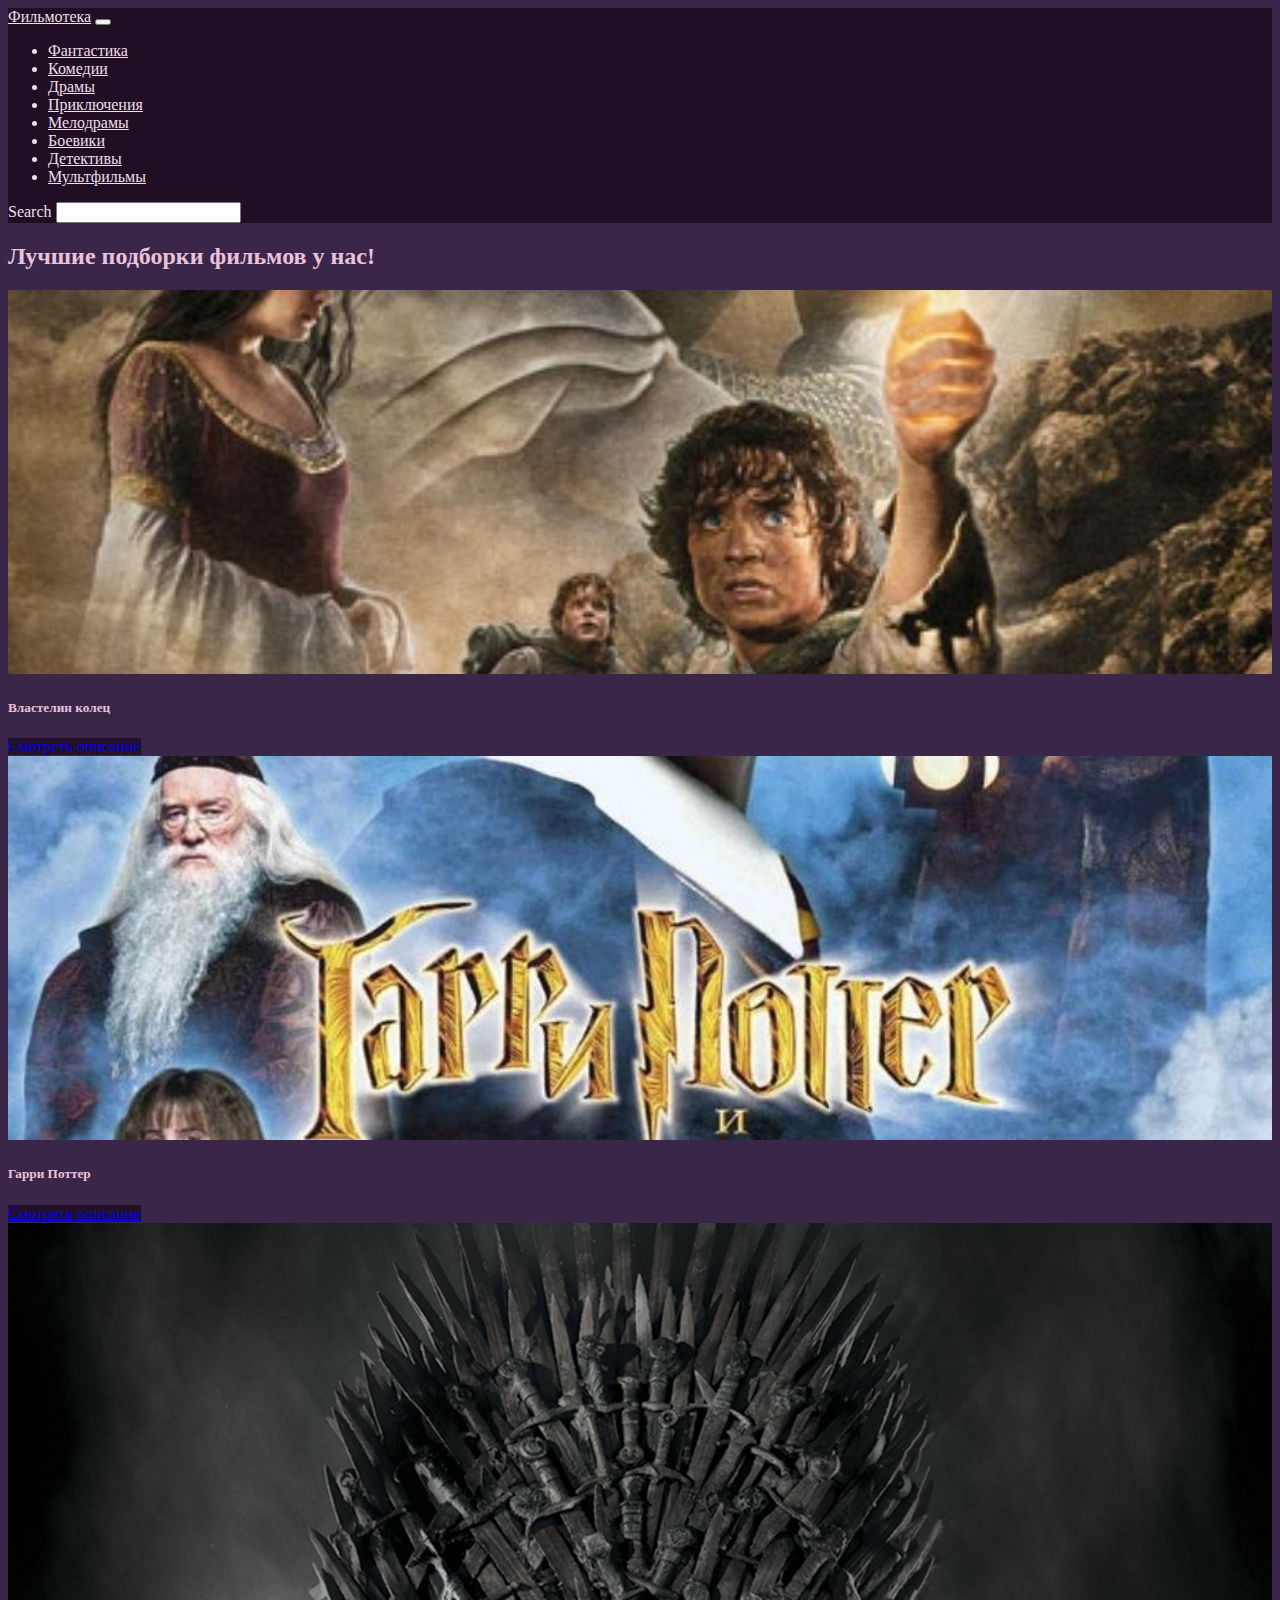
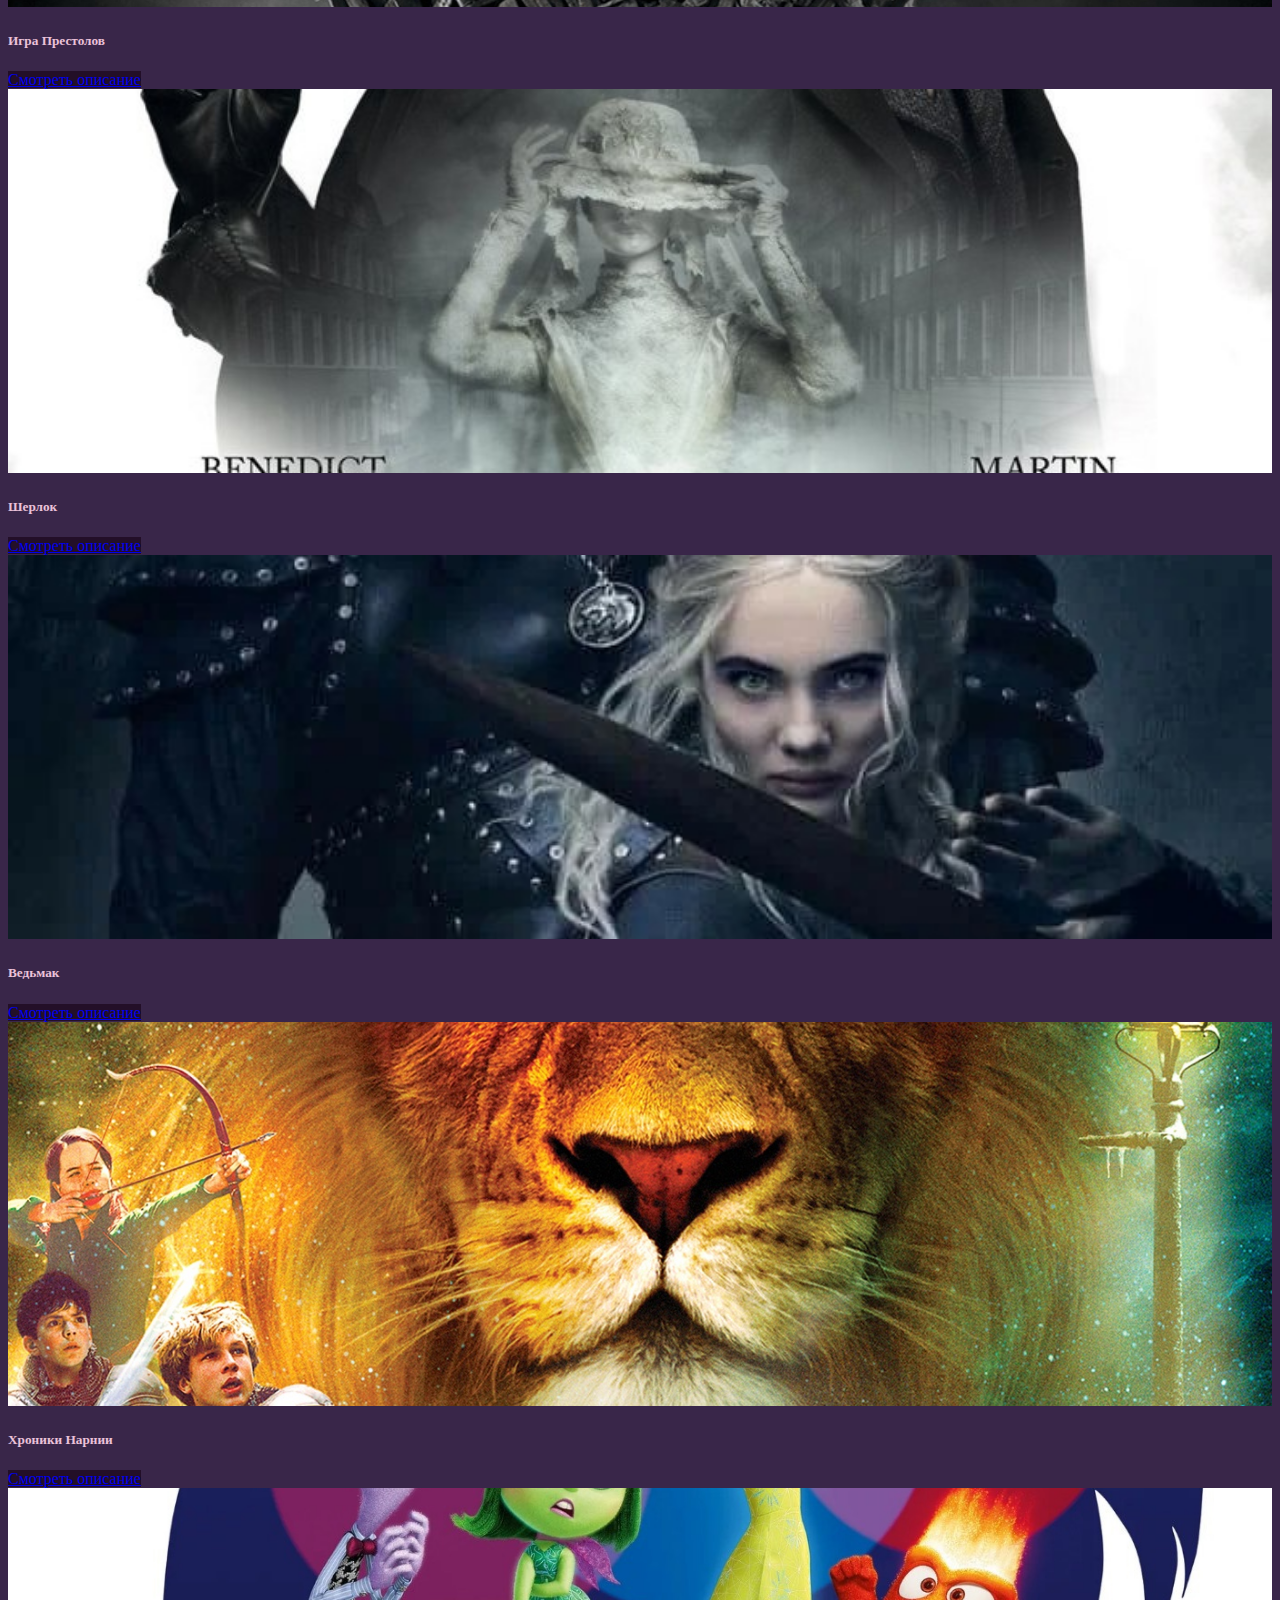
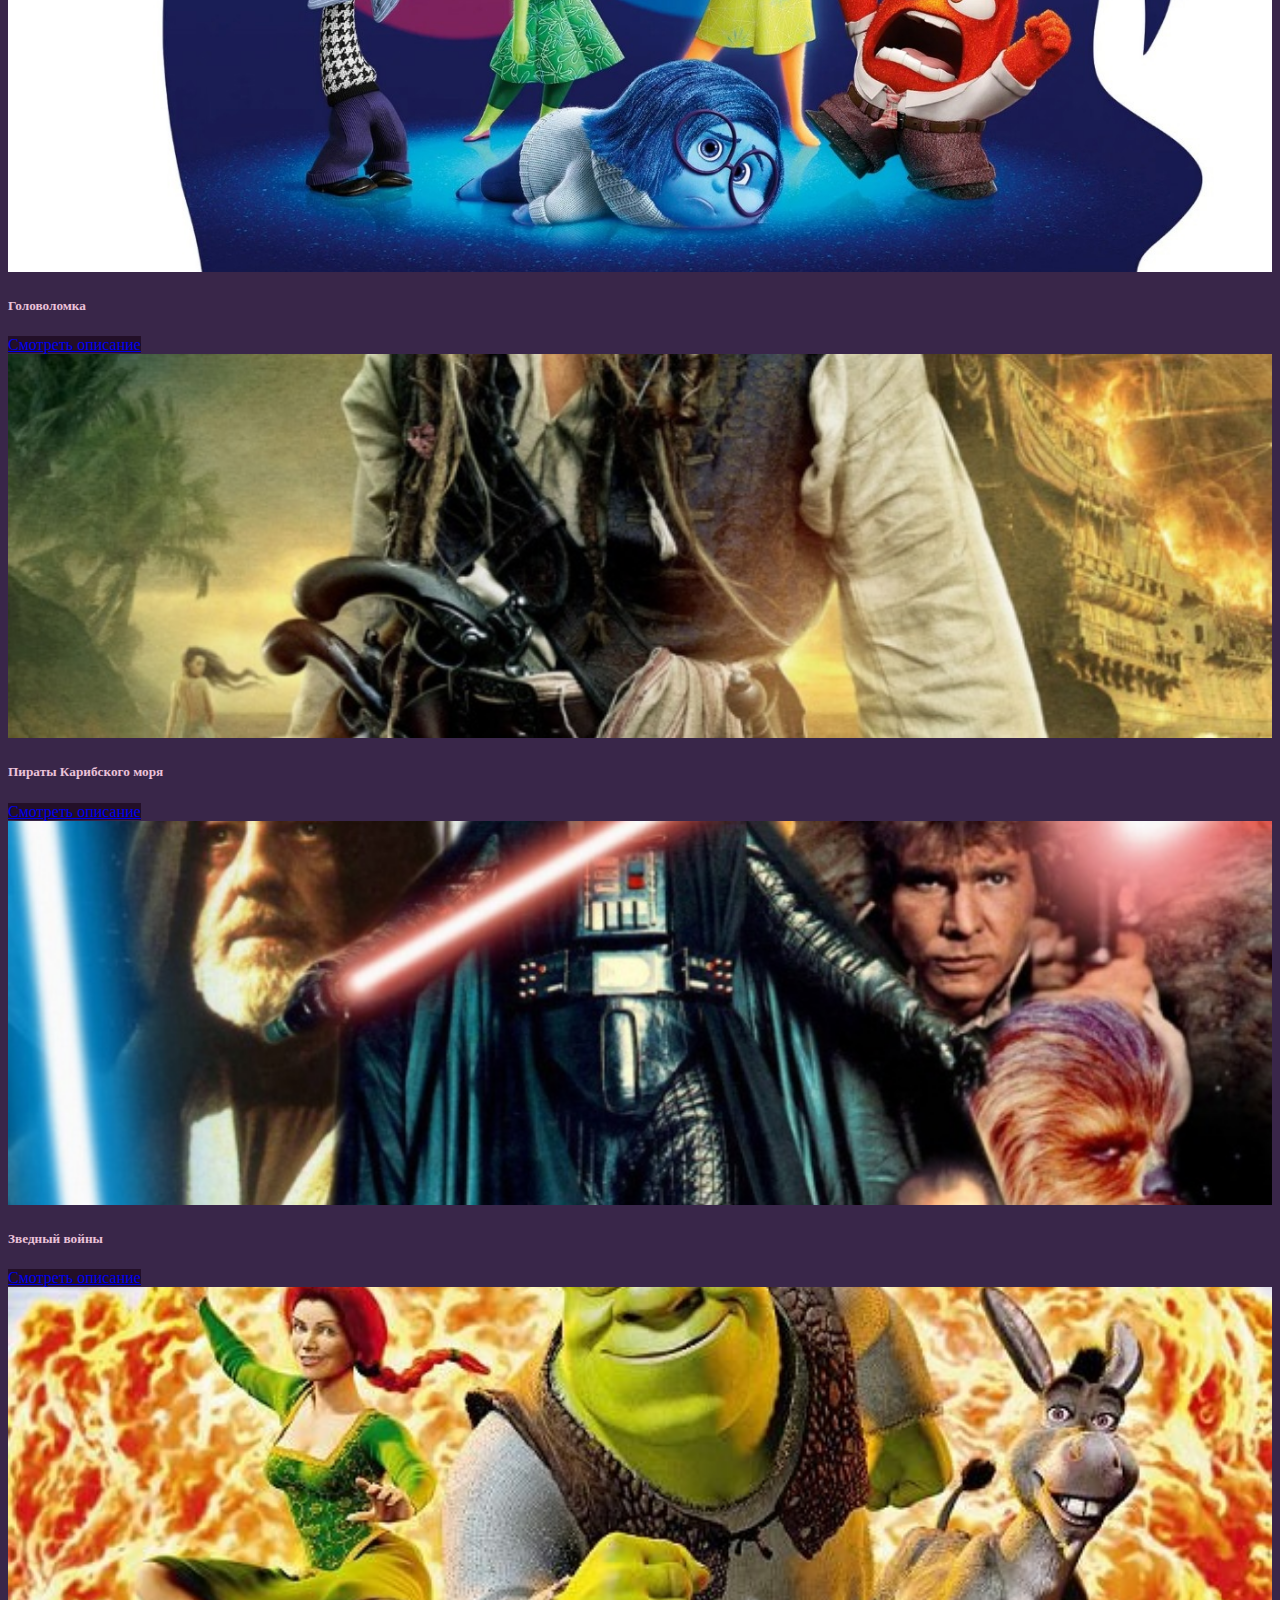
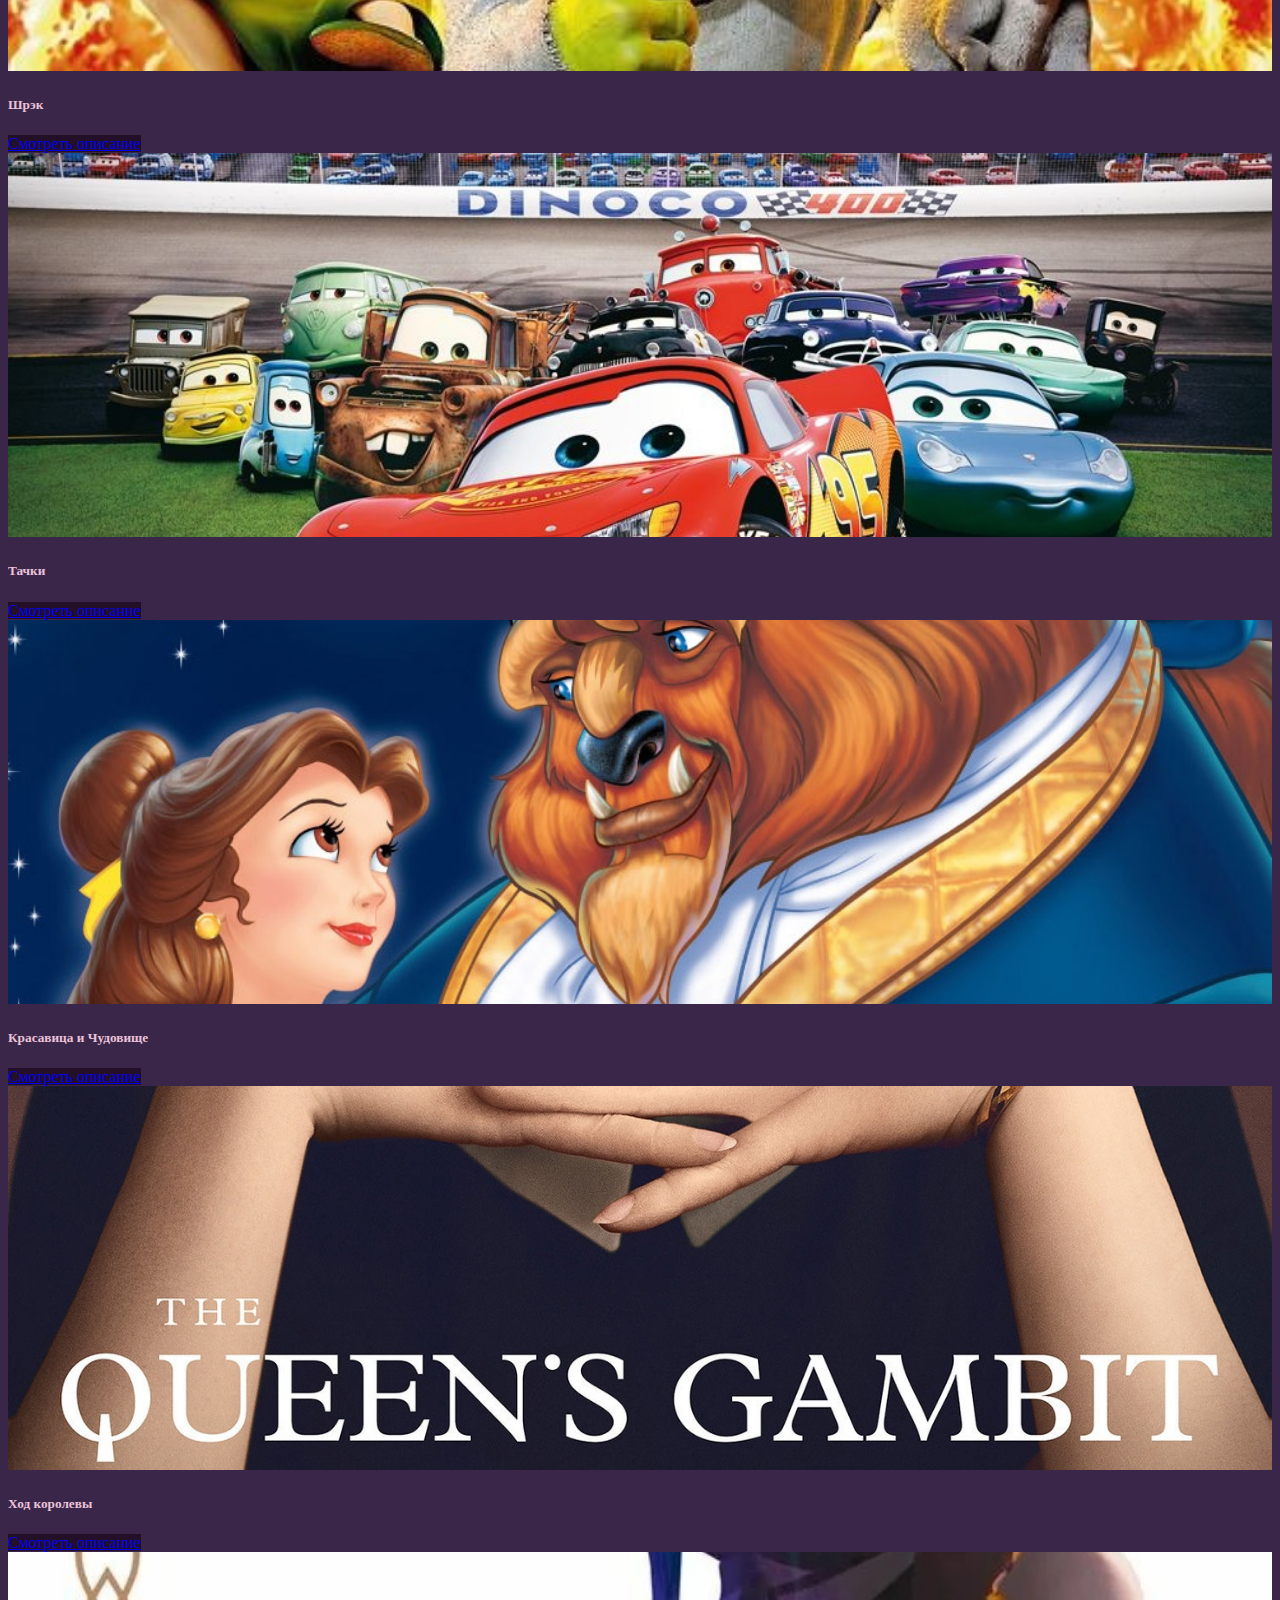
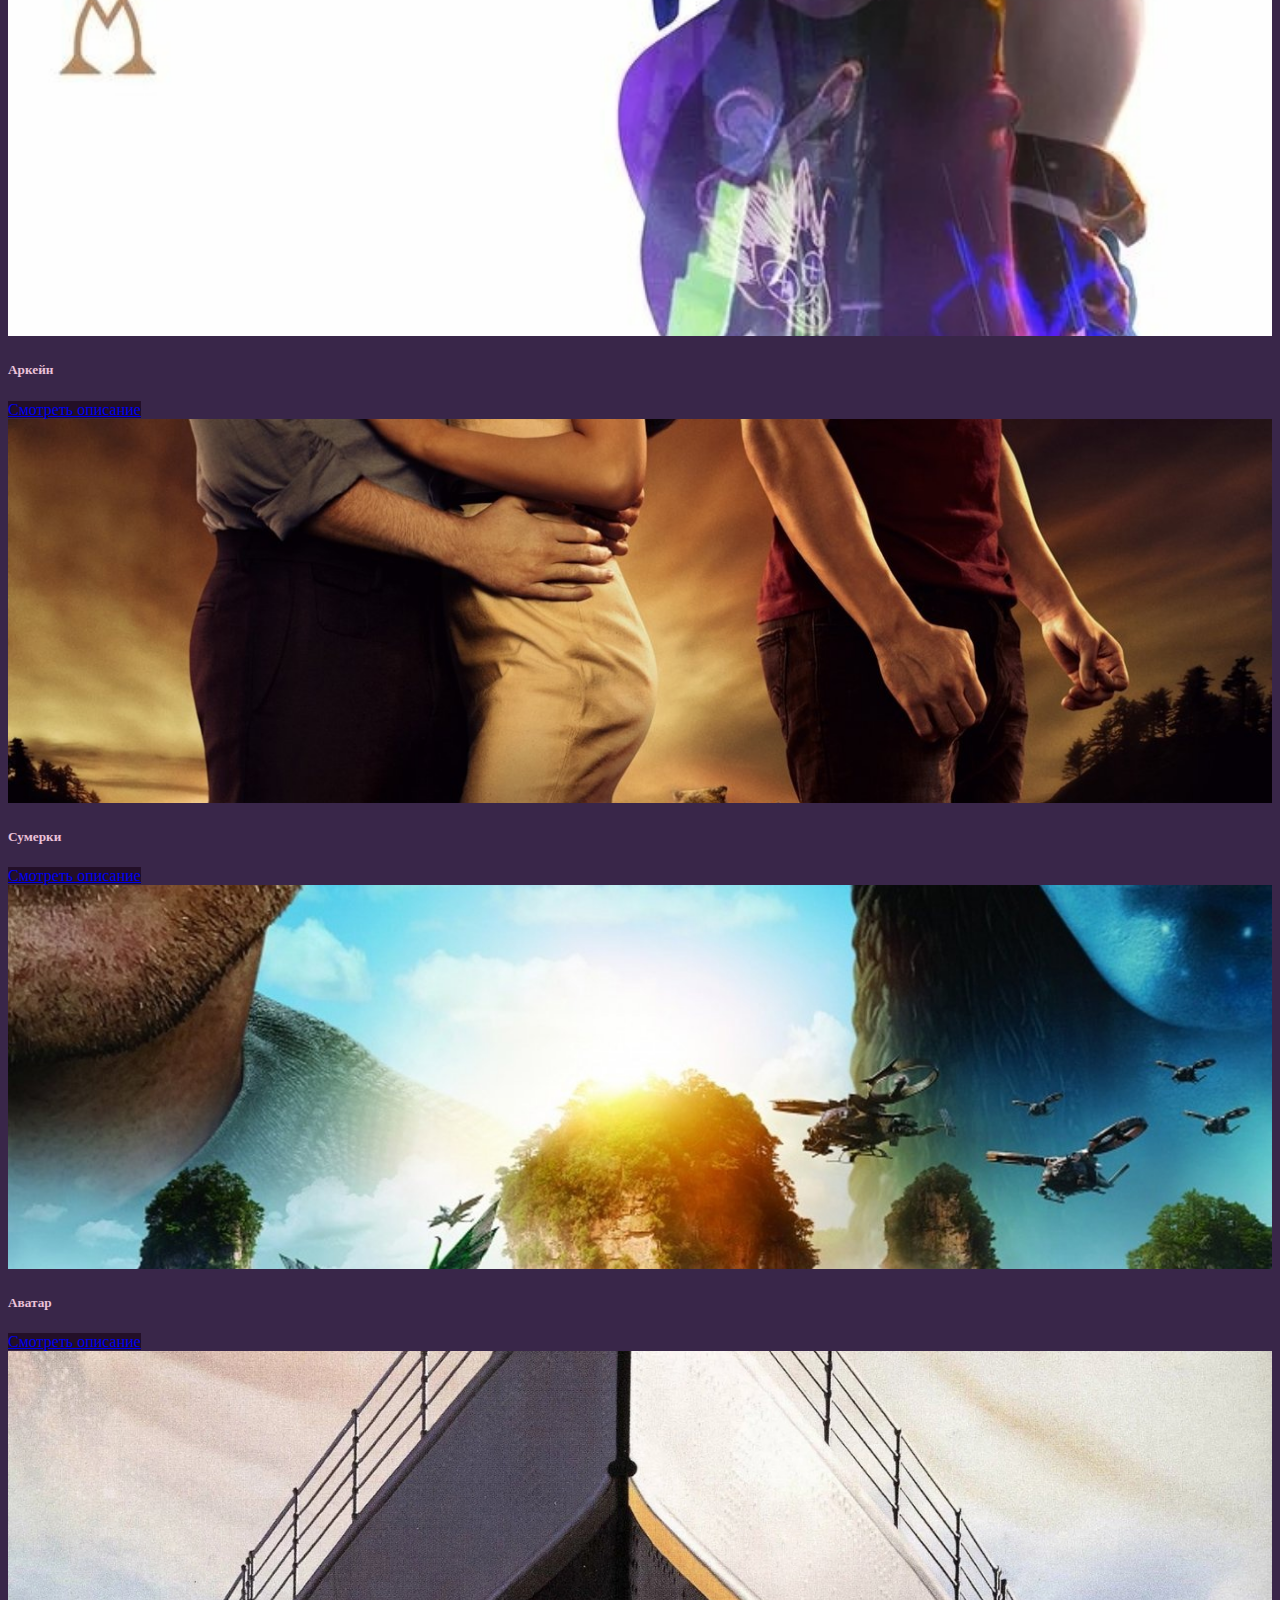
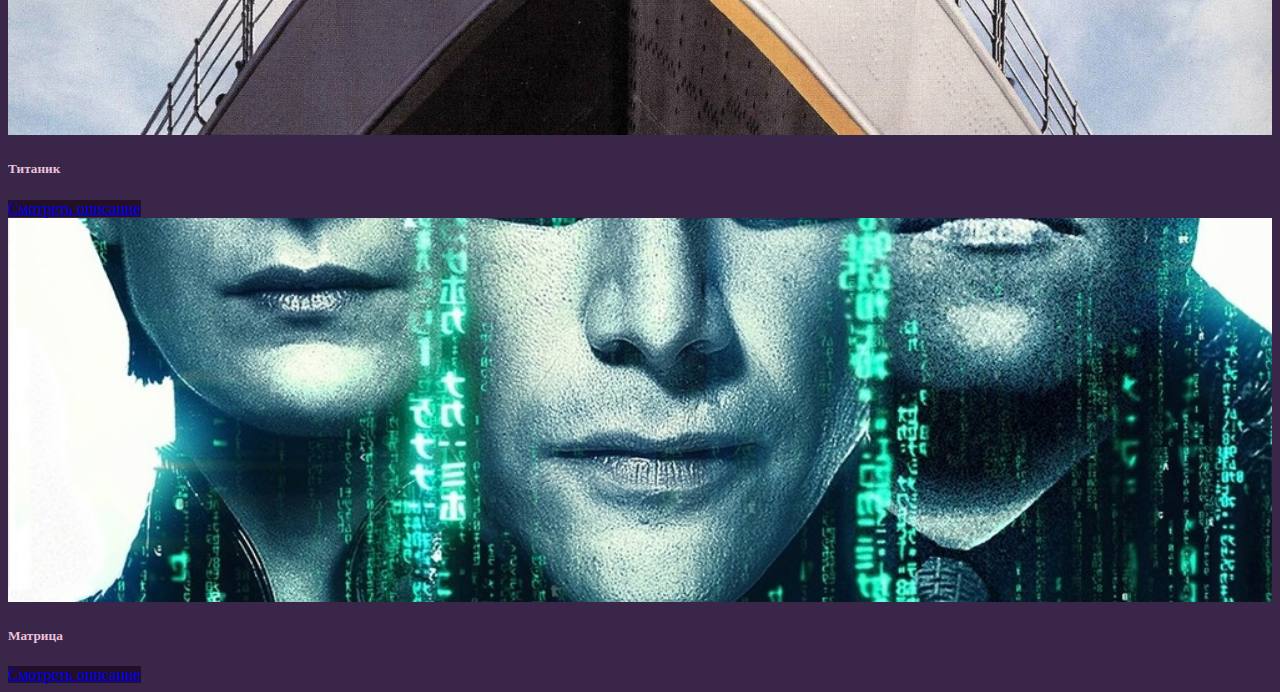
<file: index.html>
<!DOCTYPE html>
<html lang="en">
<head>
  <meta charset="UTF-8">
  <meta http-equiv="X-UA-Compatible" content="IE=edge">
  <meta name="viewport" content="width=device-width, initial-scale=1.0">
  <title>filmlibrary</title>
  <link rel="stylesheet" href="style.css">

  <link href="https://cdn.jsdelivr.net/npm/bootstrap@5.3.0-alpha3/dist/css/bootstrap.min.css" rel="stylesheet" integrity="sha384-KK94CHFLLe+nY2dmCWGMq91rCGa5gtU4mk92HdvYe+M/SXH301p5ILy+dN9+nJOZ" crossorigin="anonymous">

</head>
<body style="background-color: rgba(50, 32, 150, 0.589);
color: rgb(185, 228, 187);">

<nav class="navbar navbar-expand-lg navbar-light navbar-custom-color">
  <div class="container-fluid">
    <a class="navbar-brand" href="home.html">Фильмотека</a>
    <button class="navbar-toggler" type="button" data-bs-toggle="collapse" data-bs-target="#navbarSupportedContent" aria-controls="navbarSupportedContent" aria-expanded="false" aria-label="Toggle navigation">
      <span class="navbar-toggler-icon"></span>
    </button>
    <div class="collapse navbar-collapse" id="navbarSupportedContent">
      <ul class="navbar-nav me-auto mb-2 mb-lg-0">
        <li class="nav-item">
          <a class="nav-link active" aria-current="page" href="fantasy.html">Фантастика</a>
        </li>
        <li class="nav-item">
          <a class="nav-link" href="comedy.html">Комедии</a>
        </li>
        <li class="nav-item">
          <a class="nav-link" href="drama.html">Драмы</a>
        </li>
        <li class="nav-item">
          <a class="nav-link" href="adventure.html">Приключения</a>
        </li>
        <li class="nav-item">
          <a class="nav-link" href="melodrama.html">Мелодрамы</a>
        </li>
        <li class="nav-item">
          <a class="nav-link" href="action-movie.html">Боевики</a>
        </li>
        <li class="nav-item">
          <a class="nav-link" href="detective.html">Детективы</a>
        </li>
        <li class="nav-item">
          <a class="nav-link" href="cartoons.html">Мультфильмы</a>
        </li>
      </ul>
      <label for="searchbox">Search</label>
      <input 
        type="search" 
        oninput="liveSearch()" 
        id="searchbox" 
      >
    </div>
  </div>
</nav>



  <h2 class="text-center my-5">Лучшие подборки фильмов у нас!</h1> 


  <div class="row row-cols-3 row-cols-md-5 g-5 mx-3">
    <div class="col cards">
      <div class="card">
        <img src="/img/collections/1.jpg" class="card-img-top" alt="...">
        <div class="card-body">
          <h5 class="card-title">Властелин колец</h5>
          <a href="#" class="btn btn-primary">Смотреть описание</a>
        </div>
      </div>
    </div>
    <div class="col cards">
      <div class="card">
        <img src="/img/collections/2.jpg" class="card-img-top" alt="...">
        <div class="card-body">
          <h5 class="card-title">Гарри Поттер</h5>
          <a href="#" class="btn btn-primary">Смотреть описание</a>
        </div>
      </div>
    </div>
    <div class="col cards">
      <div class="card">
        <img src="/img/collections/3.jpg" class="card-img-top" alt="...">
        <div class="card-body">
          <h5 class="card-title">Игра Престолов</h5>
          <a href="#" class="btn btn-primary">Смотреть описание</a>
        </div>
      </div>
    </div>
    <div class="col cards">
      <div class="card">
        <img src="/img/collections/4.jpg" class="card-img-top" alt="...">
        <div class="card-body">
          <h5 class="card-title">Шерлок</h5>
          <a href="#" class="btn btn-primary">Смотреть описание</a>
        </div>
      </div>
    </div>
    <div class="col cards">
      <div class="card">
        <img src="/img/collections/5.jpg" class="card-img-top" alt="...">
        <div class="card-body">
          <h5 class="card-title">Ведьмак</h5>
          <a href="#" class="btn btn-primary">Смотреть описание</a>
        </div>
      </div>
    </div>
    <div class="col cards">
      <div class="card">
        <img src="/img/collections/6.jpg" class="card-img-top" alt="...">
        <div class="card-body">
          <h5 class="card-title">Хроники Нарнии</h5>
          <a href="#" class="btn btn-primary">Смотреть описание</a>
        </div>
      </div>
    </div>
    <div class="col cards">
      <div class="card">
        <img src="/img/collections/7.jpg" class="card-img-top" alt="...">
        <div class="card-body">
          <h5 class="card-title">Головоломка</h5>
          <a href="#" class="btn btn-primary">Смотреть описание</a>
        </div>
      </div>
    </div>
    <div class="col cards">
      <div class="card">
        <img src="/img/collections/8.jpg" class="card-img-top" alt="...">
        <div class="card-body">
          <h5 class="card-title">Пираты Карибского моря</h5>
          <a href="#" class="btn btn-primary">Смотреть описание</a>
        </div>
      </div>
    </div>
    <div class="col cards">
      <div class="card">
        <img src="/img/collections/9.jpg" class="card-img-top" alt="...">
        <div class="card-body">
          <h5 class="card-title">Зведный войны</h5>
          <a href="#" class="btn btn-primary">Смотреть описание</a>
        </div>
      </div>
    </div>
    <div class="col cards">
      <div class="card">
        <img src="/img/collections/10.jpg" class="card-img-top" alt="...">
        <div class="card-body">
          <h5 class="card-title">Шрэк</h5>
          <a href="#" class="btn btn-primary">Смотреть описание</a>
        </div>
      </div>
    </div>
    <div class="col cards">
      <div class="card">
        <img src="/img/collections/11.jpg" class="card-img-top" alt="...">
        <div class="card-body">
          <h5 class="card-title">Тачки</h5>
          <a href="#" class="btn btn-primary">Смотреть описание</a>
        </div>
      </div>
    </div>
    <div class="col cards">
      <div class="card">
        <img src="/img/collections/12.jpg" class="card-img-top" alt="...">
        <div class="card-body">
          <h5 class="card-title">Красавица и Чудовище</h5>
          <a href="#" class="btn btn-primary">Смотреть описание</a>
        </div>
      </div>
    </div>
    <div class="col cards">
      <div class="card">
        <img src="/img/collections/13.jpg" class="card-img-top" alt="...">
        <div class="card-body">
          <h5 class="card-title">Ход королевы</h5>
          <a href="#" class="btn btn-primary">Смотреть описание</a>
        </div>
      </div>
    </div>
    <div class="col cards">
      <div class="card">
        <img src="/img/collections/14.jpg" class="card-img-top" alt="...">
        <div class="card-body">
          <h5 class="card-title">Аркейн</h5>
          <a href="#" class="btn btn-primary">Смотреть описание</a>
        </div>
      </div>
    </div>
    <div class="col cards">
      <div class="card">
        <img src="/img/collections/15.jpg" class="card-img-top" alt="...">
        <div class="card-body">
          <h5 class="card-title">Сумерки</h5>
          <a href="#" class="btn btn-primary">Смотреть описание</a>
        </div>
      </div>
    </div>
    <div class="col cards">
      <div class="card">
        <img src="/img/collections/16.jpg" class="card-img-top" alt="...">
        <div class="card-body">
          <h5 class="card-title">Аватар</h5>
          <a href="#" class="btn btn-primary">Смотреть описание</a>
        </div>
      </div>
    </div>
    <div class="col cards">
      <div class="card">
        <img src="/img/collections/17.jpg" class="card-img-top" alt="...">
        <div class="card-body">
          <h5 class="card-title">Титаник</h5>
          <a href="#" class="btn btn-primary">Смотреть описание</a>
        </div>
      </div>
    </div>
    <div class="col cards">
      <div class="card">
        <img src="/img/collections/18.jpg" class="card-img-top" alt="...">
        <div class="card-body">
          <h5 class="card-title">Матрица</h5>
          <a href="#" class="btn btn-primary">Смотреть описание</a>
        </div>
      </div>
    </div>
    
  </div>

  <script>
    function liveSearch() {
      // Locate the card elements
      let cards = document.querySelectorAll('.cards')
      // Locate the search input
      let search_query = document.getElementById("searchbox").value;
      // Loop through the cards
      for (var i = 0; i < cards.length; i++) {
        // If the text is within the card...
        if (cards[i].innerText.toLowerCase()
          // ...and the text matches the search query...
          .includes(search_query.toLowerCase())) {
          // ...remove the `.is-hidden` class.
          cards[i].classList.remove("is-hidden");
        } else {
          // Otherwise, add the class.
          cards[i].classList.add("is-hidden");
        }
      }
    }
  </script>
  <script src="https://cdn.jsdelivr.net/npm/bootstrap@5.3.0-alpha3/dist/js/bootstrap.bundle.min.js" integrity="sha384-ENjdO4Dr2bkBIFxQpeoTz1HIcje39Wm4jDKdf19U8gI4ddQ3GYNS7NTKfAdVQSZe" crossorigin="anonymous"></script>

</body>
</html>
</file>
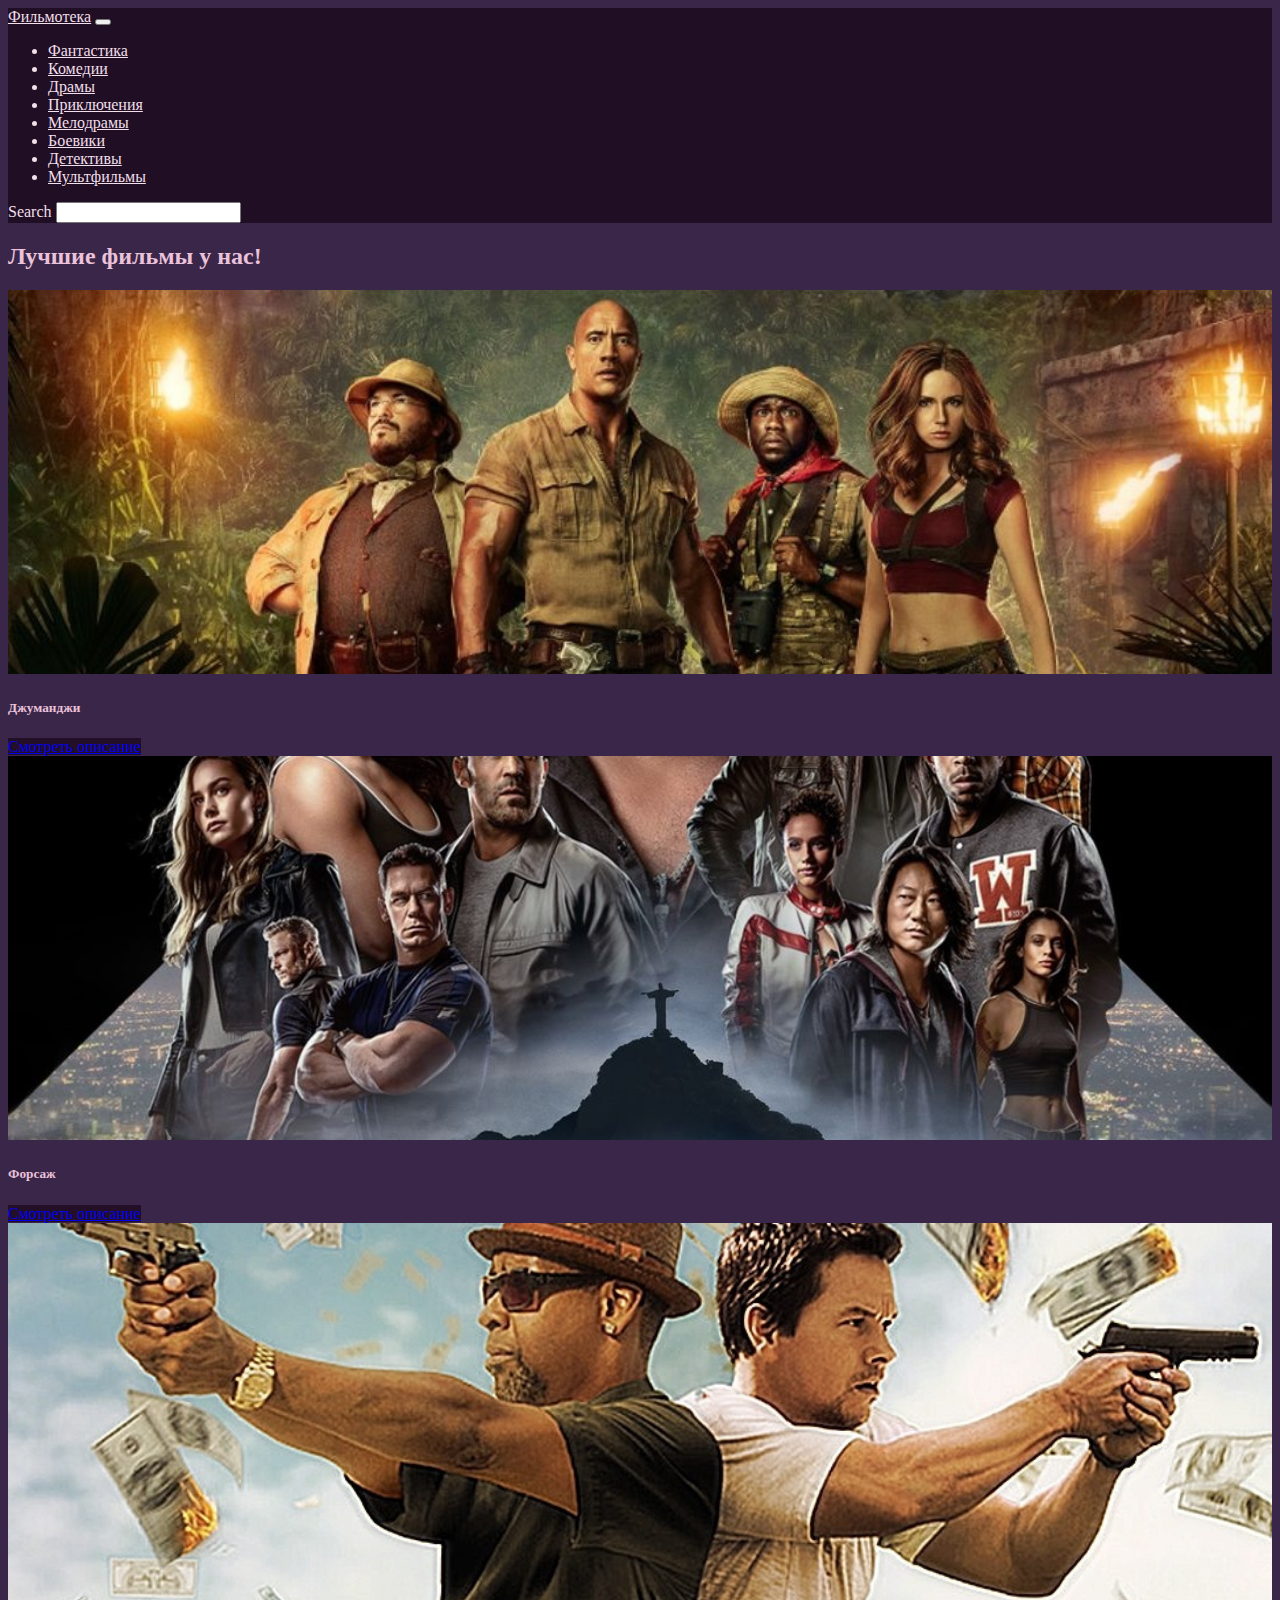
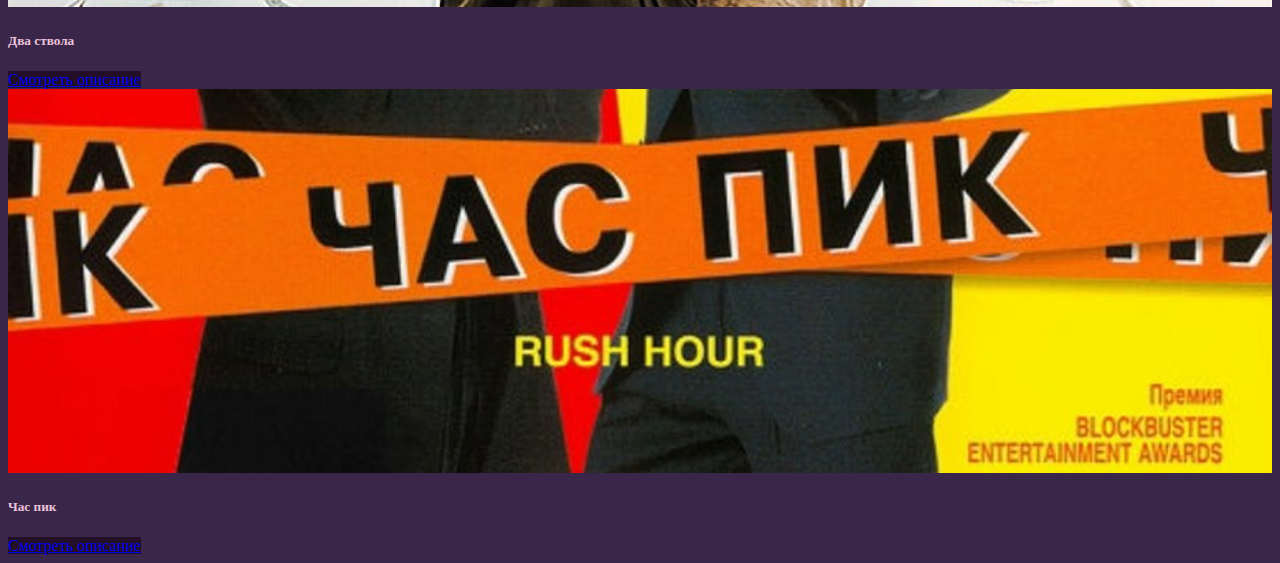
<file: action-movie.html>
<!DOCTYPE html>
<html lang="en">
<head>
  <meta charset="UTF-8">
  <meta http-equiv="X-UA-Compatible" content="IE=edge">
  <meta name="viewport" content="width=device-width, initial-scale=1.0">
  <title>filmlibrary</title>
  <link rel="stylesheet" href="style.css">

  <link href="https://cdn.jsdelivr.net/npm/bootstrap@5.3.0-alpha3/dist/css/bootstrap.min.css" rel="stylesheet" integrity="sha384-KK94CHFLLe+nY2dmCWGMq91rCGa5gtU4mk92HdvYe+M/SXH301p5ILy+dN9+nJOZ" crossorigin="anonymous">

</head>
<body style="background-color: rgba(50, 32, 150, 0.589);
color: rgb(185, 228, 187);">

<nav class="navbar navbar-expand-lg navbar-light navbar-custom-color">
  <div class="container-fluid">
    <a class="navbar-brand" href="home.html">Фильмотека</a>
    <button class="navbar-toggler" type="button" data-bs-toggle="collapse" data-bs-target="#navbarSupportedContent" aria-controls="navbarSupportedContent" aria-expanded="false" aria-label="Toggle navigation">
      <span class="navbar-toggler-icon"></span>
    </button>
    <div class="collapse navbar-collapse" id="navbarSupportedContent">
      <ul class="navbar-nav me-auto mb-2 mb-lg-0">
        <li class="nav-item">
          <a class="nav-link active" aria-current="page" href="fantasy.html">Фантастика</a>
        </li>
        <li class="nav-item">
          <a class="nav-link" href="comedy.html">Комедии</a>
        </li>
        <li class="nav-item">
          <a class="nav-link" href="drama.html">Драмы</a>
        </li>
        <li class="nav-item">
          <a class="nav-link" href="adventure.html">Приключения</a>
        </li>
        <li class="nav-item">
          <a class="nav-link" href="melodrama.html">Мелодрамы</a>
        </li>
        <li class="nav-item">
          <a class="nav-link" href="action-movie.html">Боевики</a>
        </li>
        <li class="nav-item">
          <a class="nav-link" href="detective.html">Детективы</a>
        </li>
        <li class="nav-item">
          <a class="nav-link" href="cartoons.html">Мультфильмы</a>
        </li>
      </ul>
      <label for="searchbox">Search</label>
      <input 
        type="search" 
        oninput="liveSearch()" 
        id="searchbox" 
      >
    </div>
  </div>
</nav>



  <h2 class="text-center my-5">Лучшие фильмы у нас!</h1>



    <div class="row row-cols-2 row-cols-md-4 g-5 mx-3">
      <div class="col cards">
        <div class="card">
          <img src="/img/action-movie/1.jpg" class="card-img-top" alt="...">
          <div class="card-body">
            <h5 class="card-title">Джуманджи</h5>
            <a href="#" class="btn btn-primary">Смотреть описание</a>
          </div>
        </div>
      </div>
  
      <div class="col cards">
        <div class="card">
          <img src="/img/action-movie/2.jpg" class="card-img-top" alt="...">
          <div class="card-body">
            <h5 class="card-title">Форсаж</h5>
            <a href="#" class="btn btn-primary">Смотреть описание</a>
          </div>
        </div>
      </div>
  
      <div class="col cards">
        <div class="card">
          <img src="/img/action-movie/3.jpg" class="card-img-top" alt="...">
          <div class="card-body">
            <h5 class="card-title">Два ствола</h5>
            <a href="#" class="btn btn-primary">Смотреть описание</a>
          </div>
        </div>
      </div>
  
      <div class="col cards">
        <div class="card">
          <img src="/img/action-movie/4.jpg" class="card-img-top" alt="...">
          <div class="card-body">
            <h5 class="card-title">Час пик</h5>
            <a href="#" class="btn btn-primary">Смотреть описание</a>
          </div>
        </div>
      </div>
  
      
    </div>

  <script>
    function liveSearch() {
      // Locate the card elements
      let cards = document.querySelectorAll('.cards')
      // Locate the search input
      let search_query = document.getElementById("searchbox").value;
      // Loop through the cards
      for (var i = 0; i < cards.length; i++) {
        // If the text is within the card...
        if (cards[i].innerText.toLowerCase()
          // ...and the text matches the search query...
          .includes(search_query.toLowerCase())) {
          // ...remove the `.is-hidden` class.
          cards[i].classList.remove("is-hidden");
        } else {
          // Otherwise, add the class.
          cards[i].classList.add("is-hidden");
        }
      }
    }
  </script>
  <script src="https://cdn.jsdelivr.net/npm/bootstrap@5.3.0-alpha3/dist/js/bootstrap.bundle.min.js" integrity="sha384-ENjdO4Dr2bkBIFxQpeoTz1HIcje39Wm4jDKdf19U8gI4ddQ3GYNS7NTKfAdVQSZe" crossorigin="anonymous"></script>

</body>
</html>
</file>
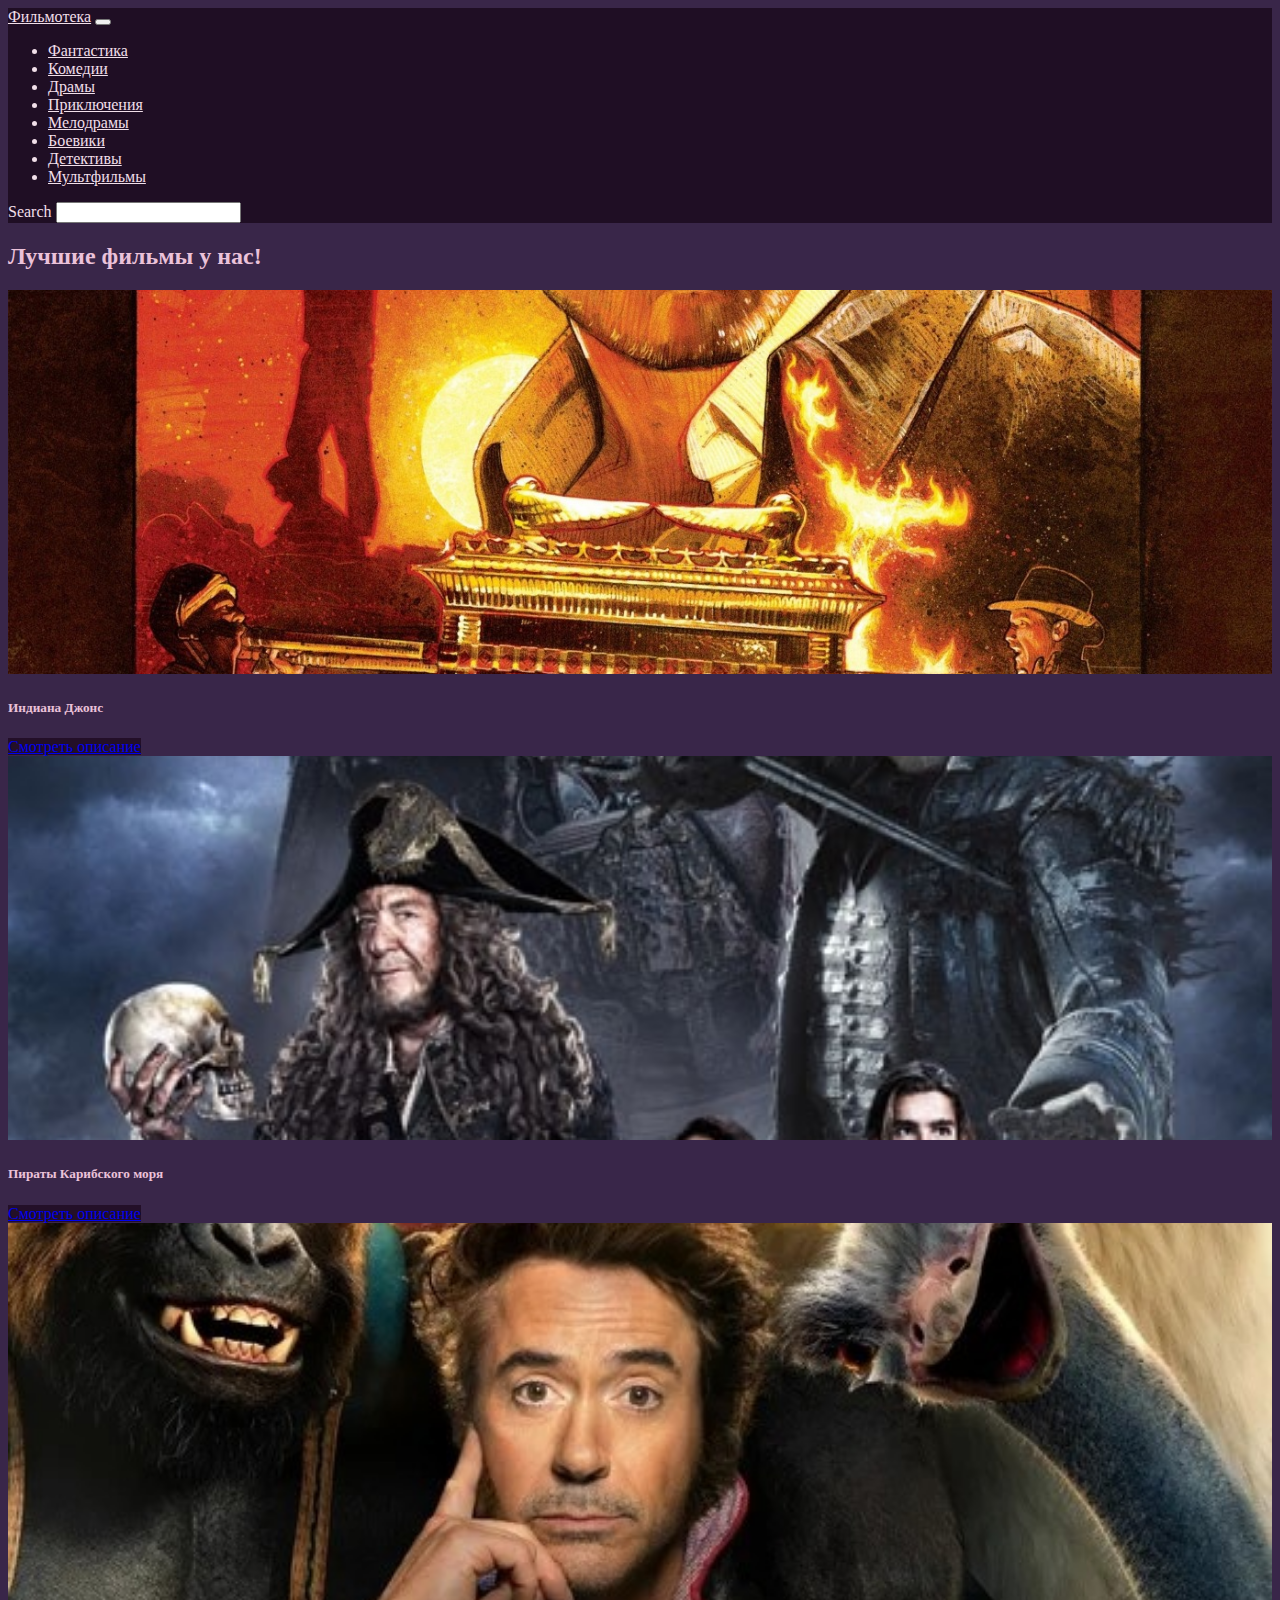
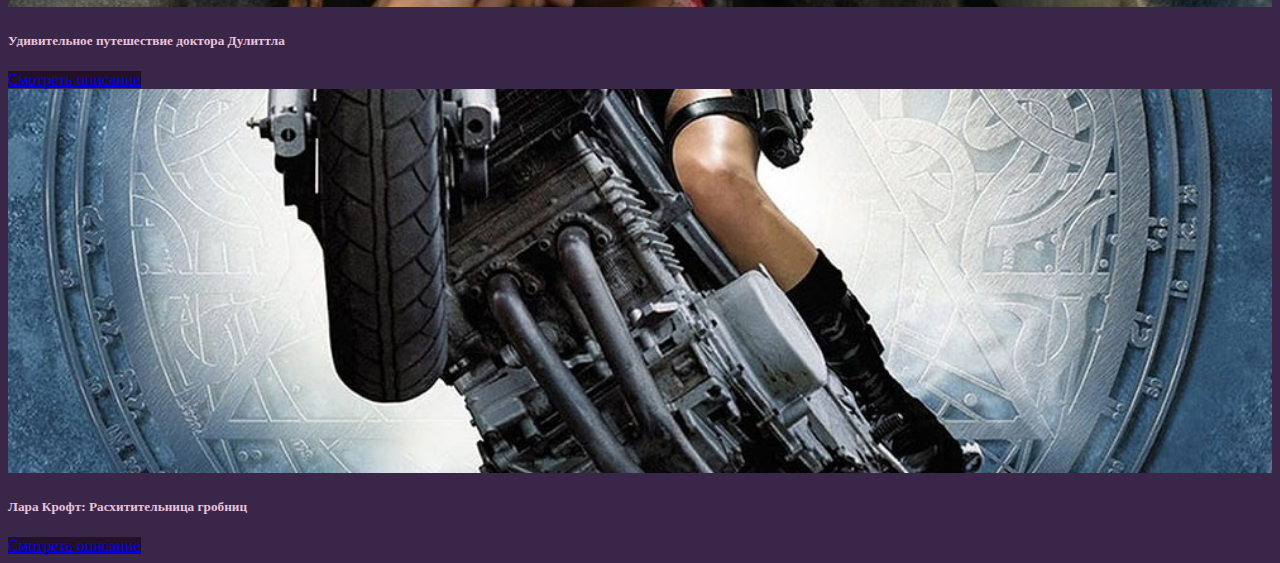
<file: adventure.html>
<!DOCTYPE html>
<html lang="en">
<head>
  <meta charset="UTF-8">
  <meta http-equiv="X-UA-Compatible" content="IE=edge">
  <meta name="viewport" content="width=device-width, initial-scale=1.0">
  <title>filmlibrary</title>
  <link rel="stylesheet" href="style.css">

  <link href="https://cdn.jsdelivr.net/npm/bootstrap@5.3.0-alpha3/dist/css/bootstrap.min.css" rel="stylesheet" integrity="sha384-KK94CHFLLe+nY2dmCWGMq91rCGa5gtU4mk92HdvYe+M/SXH301p5ILy+dN9+nJOZ" crossorigin="anonymous">

</head>
<body style="background-color: rgba(50, 32, 150, 0.589);
color: rgb(185, 228, 187);">

<nav class="navbar navbar-expand-lg navbar-light navbar-custom-color">
  <div class="container-fluid">
    <a class="navbar-brand" href="home.html">Фильмотека</a>
    <button class="navbar-toggler" type="button" data-bs-toggle="collapse" data-bs-target="#navbarSupportedContent" aria-controls="navbarSupportedContent" aria-expanded="false" aria-label="Toggle navigation">
      <span class="navbar-toggler-icon"></span>
    </button>
    <div class="collapse navbar-collapse" id="navbarSupportedContent">
      <ul class="navbar-nav me-auto mb-2 mb-lg-0">
        <li class="nav-item">
          <a class="nav-link active" aria-current="page" href="fantasy.html">Фантастика</a>
        </li>
        <li class="nav-item">
          <a class="nav-link" href="comedy.html">Комедии</a>
        </li>
        <li class="nav-item">
          <a class="nav-link" href="drama.html">Драмы</a>
        </li>
        <li class="nav-item">
          <a class="nav-link" href="adventure.html">Приключения</a>
        </li>
        <li class="nav-item">
          <a class="nav-link" href="melodrama.html">Мелодрамы</a>
        </li>
        <li class="nav-item">
          <a class="nav-link" href="action-movie.html">Боевики</a>
        </li>
        <li class="nav-item">
          <a class="nav-link" href="detective.html">Детективы</a>
        </li>
        <li class="nav-item">
          <a class="nav-link" href="cartoons.html">Мультфильмы</a>
        </li>
      </ul>
      <label for="searchbox">Search</label>
      <input 
        type="search" 
        oninput="liveSearch()" 
        id="searchbox" 
      >
    </div>
  </div>
</nav>



  <h2 class="text-center my-5">Лучшие фильмы у нас!</h1>



    <div class="row row-cols-2 row-cols-md-4 g-5 mx-3">
      <div class="col cards">
        <div class="card">
          <img src="/img/adventure/1.jpg" class="card-img-top" alt="...">
          <div class="card-body">
            <h5 class="card-title">Индиана Джонс</h5>
            <a href="#" class="btn btn-primary">Смотреть описание</a>
          </div>
        </div>
      </div>
  
      <div class="col cards">
        <div class="card">
          <img src="/img/adventure/2.jpg" class="card-img-top" alt="...">
          <div class="card-body">
            <h5 class="card-title">Пираты Карибского моря</h5>
            <a href="#" class="btn btn-primary">Смотреть описание</a>
          </div>
        </div>
      </div>
  
      <div class="col cards">
        <div class="card">
          <img src="/img/adventure/3.jpg" class="card-img-top" alt="...">
          <div class="card-body">
            <h5 class="card-title">Удивительное путешествие доктора Дулиттла</h5>
            <a href="#" class="btn btn-primary">Смотреть описание</a>
          </div>
        </div>
      </div>
  
      <div class="col cards">
        <div class="card">
          <img src="/img/adventure/4.jpg" class="card-img-top" alt="...">
          <div class="card-body">
            <h5 class="card-title">Лара Крофт: Расхитительница гробниц</h5>
            <a href="#" class="btn btn-primary">Смотреть описание</a>
          </div>
        </div>
      </div>
  
      
    </div>

    <script>
      function liveSearch() {
        // Locate the card elements
        let cards = document.querySelectorAll('.cards')
        // Locate the search input
        let search_query = document.getElementById("searchbox").value;
        // Loop through the cards
        for (var i = 0; i < cards.length; i++) {
          // If the text is within the card...
          if (cards[i].innerText.toLowerCase()
            // ...and the text matches the search query...
            .includes(search_query.toLowerCase())) {
            // ...remove the `.is-hidden` class.
            cards[i].classList.remove("is-hidden");
          } else {
            // Otherwise, add the class.
            cards[i].classList.add("is-hidden");
          }
        }
      }
    </script>
  <script src="https://cdn.jsdelivr.net/npm/bootstrap@5.3.0-alpha3/dist/js/bootstrap.bundle.min.js" integrity="sha384-ENjdO4Dr2bkBIFxQpeoTz1HIcje39Wm4jDKdf19U8gI4ddQ3GYNS7NTKfAdVQSZe" crossorigin="anonymous"></script>

</body>
</html>
</file>
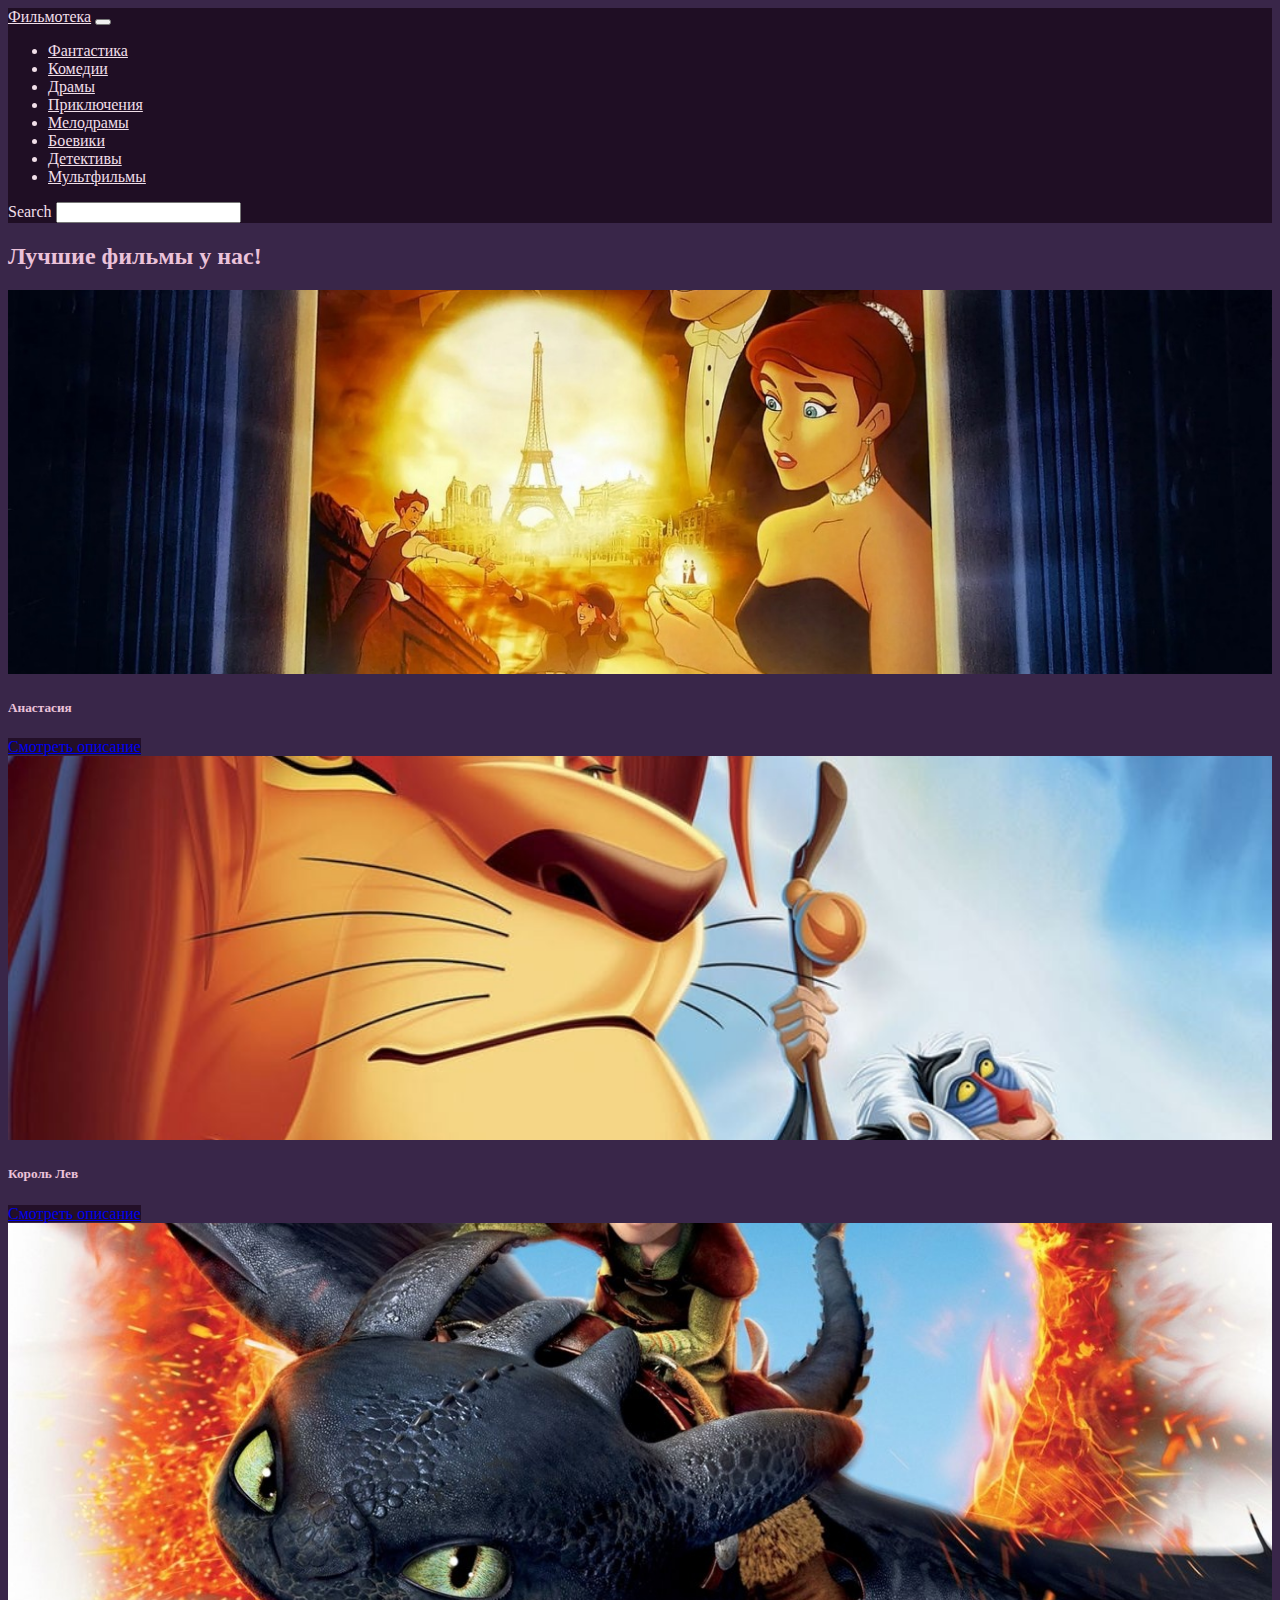
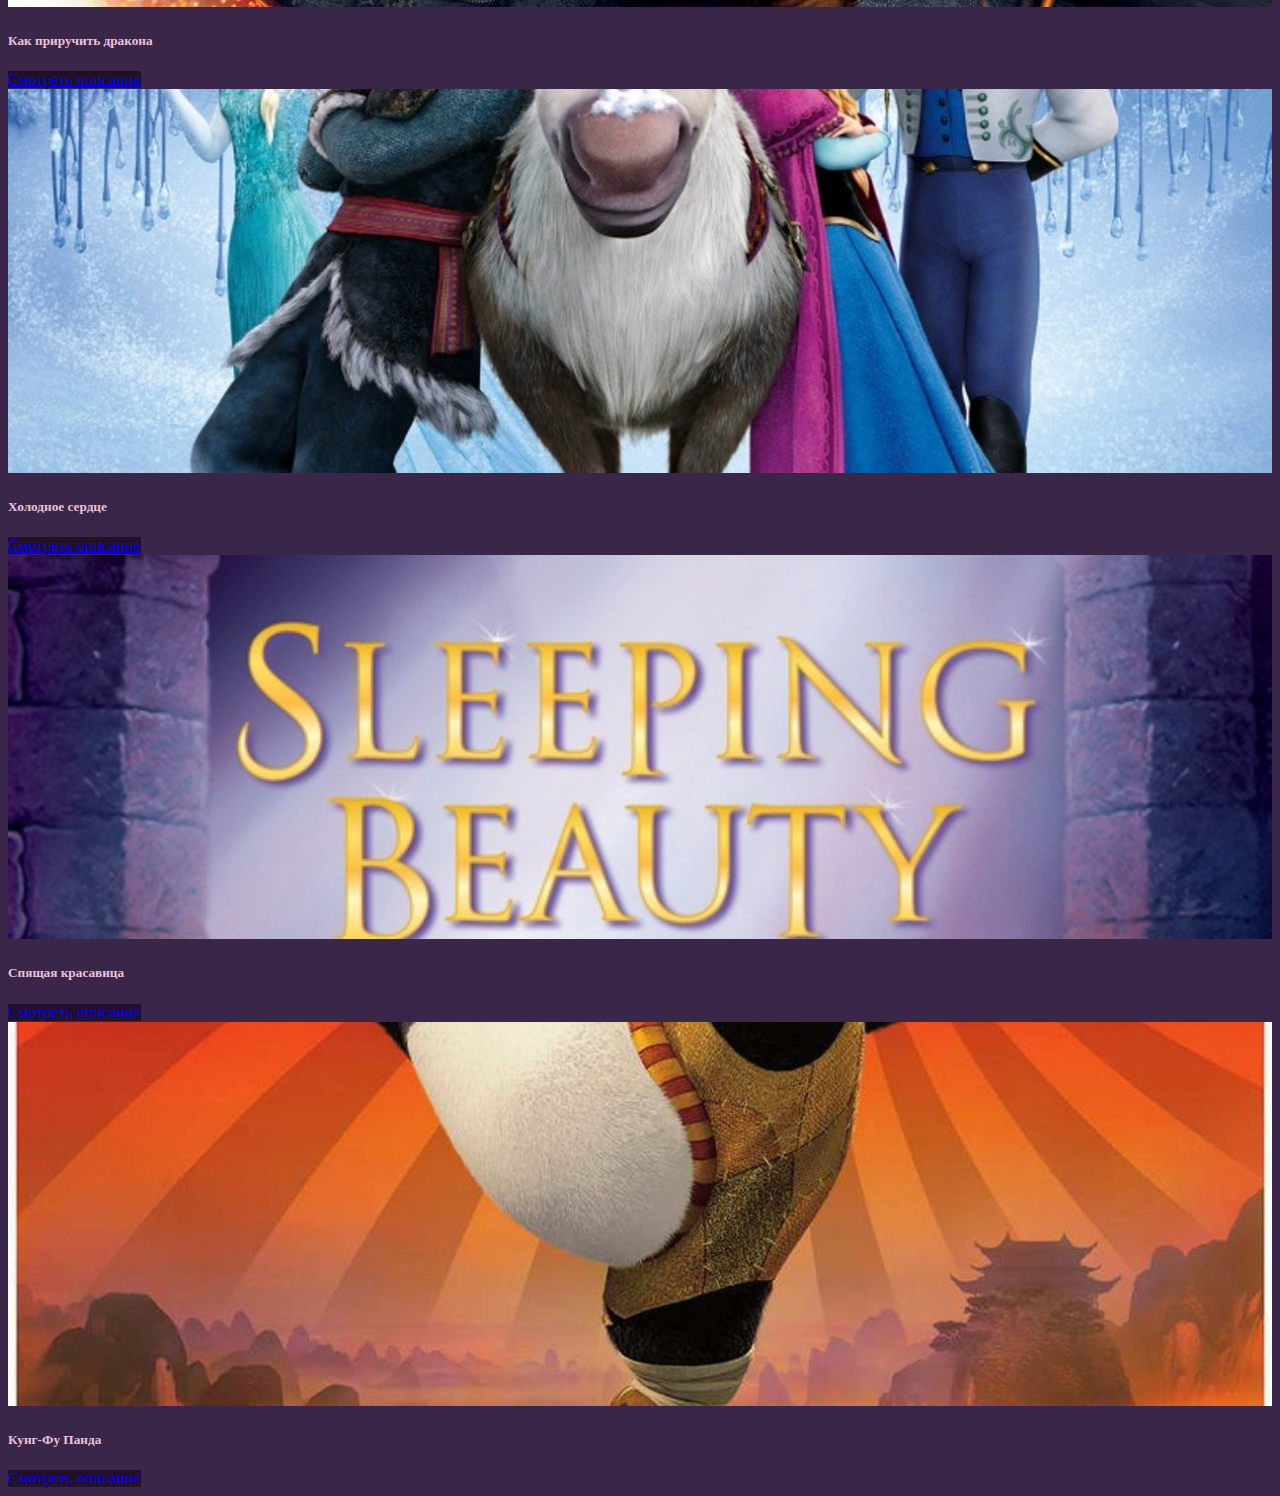
<file: cartoons.html>
<!DOCTYPE html>
<html lang="en">
<head>
  <meta charset="UTF-8">
  <meta http-equiv="X-UA-Compatible" content="IE=edge">
  <meta name="viewport" content="width=device-width, initial-scale=1.0">
  <title>filmlibrary</title>
  <link rel="stylesheet" href="style.css">

  <link href="https://cdn.jsdelivr.net/npm/bootstrap@5.3.0-alpha3/dist/css/bootstrap.min.css" rel="stylesheet" integrity="sha384-KK94CHFLLe+nY2dmCWGMq91rCGa5gtU4mk92HdvYe+M/SXH301p5ILy+dN9+nJOZ" crossorigin="anonymous">

</head>
<body style="background-color: rgba(50, 32, 150, 0.589);
color: rgb(185, 228, 187);">

<nav class="navbar navbar-expand-lg navbar-light navbar-custom-color">
  <div class="container-fluid">
    <a class="navbar-brand" href="home.html">Фильмотека</a>
    <button class="navbar-toggler" type="button" data-bs-toggle="collapse" data-bs-target="#navbarSupportedContent" aria-controls="navbarSupportedContent" aria-expanded="false" aria-label="Toggle navigation">
      <span class="navbar-toggler-icon"></span>
    </button>
    <div class="collapse navbar-collapse" id="navbarSupportedContent">
      <ul class="navbar-nav me-auto mb-2 mb-lg-0">
        <li class="nav-item">
          <a class="nav-link active" aria-current="page" href="fantasy.html">Фантастика</a>
        </li>
        <li class="nav-item">
          <a class="nav-link" href="comedy.html">Комедии</a>
        </li>
        <li class="nav-item">
          <a class="nav-link" href="drama.html">Драмы</a>
        </li>
        <li class="nav-item">
          <a class="nav-link" href="adventure.html">Приключения</a>
        </li>
        <li class="nav-item">
          <a class="nav-link" href="melodrama.html">Мелодрамы</a>
        </li>
        <li class="nav-item">
          <a class="nav-link" href="action-movie.html">Боевики</a>
        </li>
        <li class="nav-item">
          <a class="nav-link" href="detective.html">Детективы</a>
        </li>
        <li class="nav-item">
          <a class="nav-link" href="cartoons.html">Мультфильмы</a>
        </li>
      </ul>
      <label for="searchbox">Search</label>
      <input 
        type="search" 
        oninput="liveSearch()" 
        id="searchbox" 
      >
    </div>
  </div>
</nav>



  <h2 class="text-center my-5">Лучшие фильмы у нас!</h1>



    <div class="row row-cols-2 row-cols-md-4 g-5 mx-3">
      <div class="col cards">
        <div class="card">
          <img src="/img/cartoons/1.jpg" class="card-img-top" alt="...">
          <div class="card-body">
            <h5 class="card-title">Анастасия</h5>
            <a href="#" class="btn btn-primary">Смотреть описание</a>
          </div>
        </div>
      </div>
  
      <div class="col cards">
        <div class="card">
          <img src="/img/cartoons/2.jpg" class="card-img-top" alt="...">
          <div class="card-body">
            <h5 class="card-title">Король Лев</h5>
            <a href="#" class="btn btn-primary">Смотреть описание</a>
          </div>
        </div>
      </div>
  
      <div class="col cards">
        <div class="card">
          <img src="/img/cartoons/3.jpg" class="card-img-top" alt="...">
          <div class="card-body">
            <h5 class="card-title">Как приручить дракона</h5>
            <a href="#" class="btn btn-primary">Смотреть описание</a>
          </div>
        </div>
      </div>
  
      <div class="col cards">
        <div class="card">
          <img src="/img/cartoons/4.jpg" class="card-img-top" alt="...">
          <div class="card-body">
            <h5 class="card-title">Холодное сердце
              
            </h5>
            <a href="#" class="btn btn-primary">Смотреть описание</a>
          </div>
        </div>
      </div>

      <div class="col cards">
        <div class="card">
          <img src="/img/cartoons/5.jpg" class="card-img-top" alt="...">
          <div class="card-body">
            <h5 class="card-title">Спящая красавица</h5>
            <a href="#" class="btn btn-primary">Смотреть описание</a>
          </div>
        </div>
      </div>

      <div class="col cards">
        <div class="card">
          <img src="/img/cartoons/6.jpg" class="card-img-top" alt="...">
          <div class="card-body">
            <h5 class="card-title">Кунг-Фу Панда</h5>
            <a href="#" class="btn btn-primary">Смотреть описание</a>
          </div>
        </div>
      </div>
  
      
    </div>

    <script>
      function liveSearch() {
        // Locate the card elements
        let cards = document.querySelectorAll('.cards')
        // Locate the search input
        let search_query = document.getElementById("searchbox").value;
        // Loop through the cards
        for (var i = 0; i < cards.length; i++) {
          // If the text is within the card...
          if (cards[i].innerText.toLowerCase()
            // ...and the text matches the search query...
            .includes(search_query.toLowerCase())) {
            // ...remove the `.is-hidden` class.
            cards[i].classList.remove("is-hidden");
          } else {
            // Otherwise, add the class.
            cards[i].classList.add("is-hidden");
          }
        }
      }
    </script>
  <script src="https://cdn.jsdelivr.net/npm/bootstrap@5.3.0-alpha3/dist/js/bootstrap.bundle.min.js" integrity="sha384-ENjdO4Dr2bkBIFxQpeoTz1HIcje39Wm4jDKdf19U8gI4ddQ3GYNS7NTKfAdVQSZe" crossorigin="anonymous"></script>

</body>
</html>
</file>
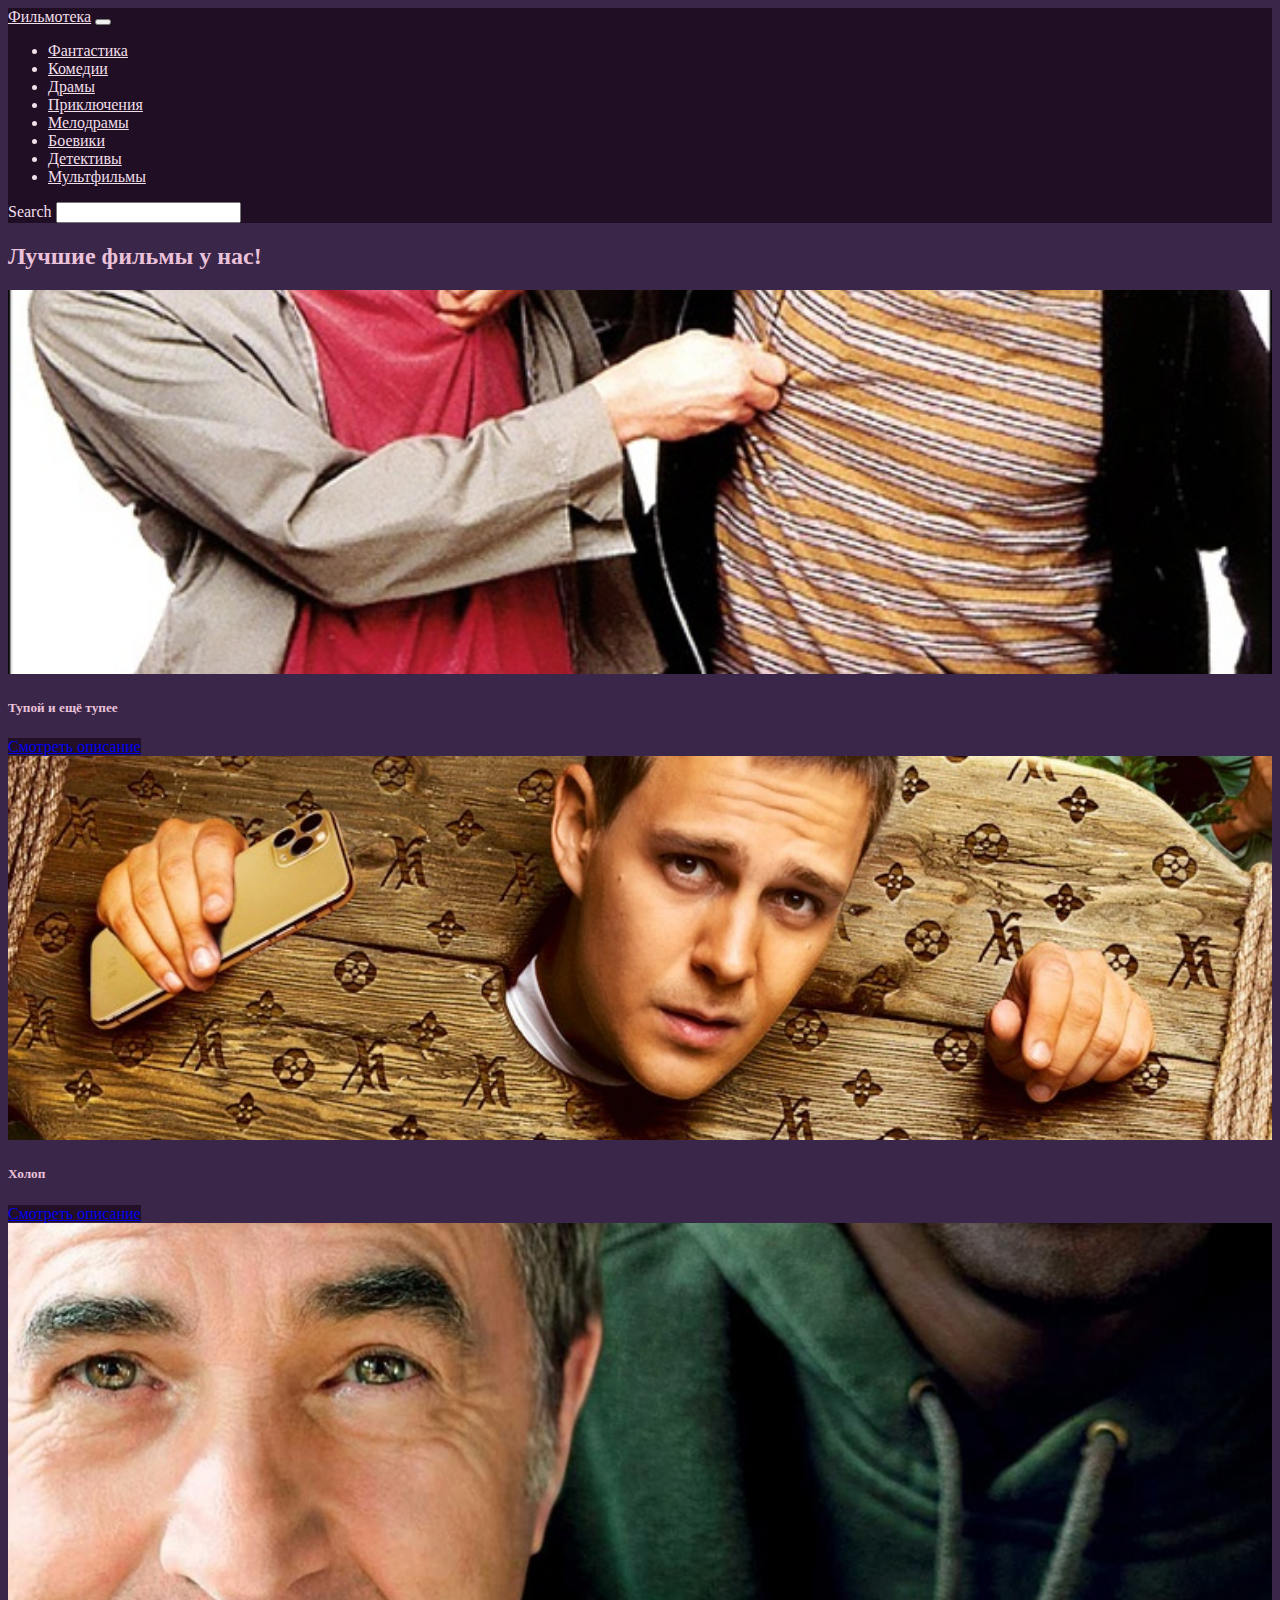
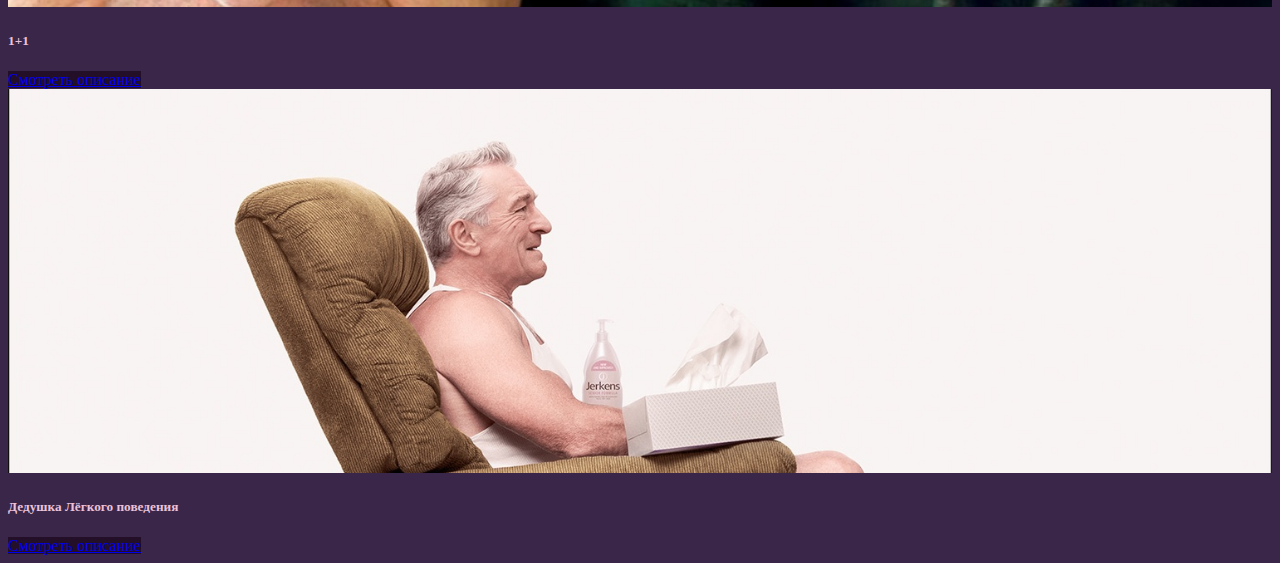
<file: comedy.html>
<!DOCTYPE html>
<html lang="en">
<head>
  <meta charset="UTF-8">
  <meta http-equiv="X-UA-Compatible" content="IE=edge">
  <meta name="viewport" content="width=device-width, initial-scale=1.0">
  <title>filmlibrary</title>
  <link rel="stylesheet" href="style.css">

  <link href="https://cdn.jsdelivr.net/npm/bootstrap@5.3.0-alpha3/dist/css/bootstrap.min.css" rel="stylesheet" integrity="sha384-KK94CHFLLe+nY2dmCWGMq91rCGa5gtU4mk92HdvYe+M/SXH301p5ILy+dN9+nJOZ" crossorigin="anonymous">

</head>
<body style="background-color: rgba(50, 32, 150, 0.589);
color: rgb(185, 228, 187);">

<nav class="navbar navbar-expand-lg navbar-light navbar-custom-color">
  <div class="container-fluid">
    <a class="navbar-brand" href="home.html">Фильмотека</a>
    <button class="navbar-toggler" type="button" data-bs-toggle="collapse" data-bs-target="#navbarSupportedContent" aria-controls="navbarSupportedContent" aria-expanded="false" aria-label="Toggle navigation">
      <span class="navbar-toggler-icon"></span>
    </button>
    <div class="collapse navbar-collapse" id="navbarSupportedContent">
      <ul class="navbar-nav me-auto mb-2 mb-lg-0">
        <li class="nav-item">
          <a class="nav-link active" aria-current="page" href="fantasy.html">Фантастика</a>
        </li>
        <li class="nav-item">
          <a class="nav-link" href="comedy.html">Комедии</a>
        </li>
        <li class="nav-item">
          <a class="nav-link" href="drama.html">Драмы</a>
        </li>
        <li class="nav-item">
          <a class="nav-link" href="adventure.html">Приключения</a>
        </li>
        <li class="nav-item">
          <a class="nav-link" href="melodrama.html">Мелодрамы</a>
        </li>
        <li class="nav-item">
          <a class="nav-link" href="action-movie.html">Боевики</a>
        </li>
        <li class="nav-item">
          <a class="nav-link" href="detective.html">Детективы</a>
        </li>
        <li class="nav-item">
          <a class="nav-link" href="cartoons.html">Мультфильмы</a>
        </li>
      </ul>
      <label for="searchbox">Search</label>
      <input 
        type="search" 
        oninput="liveSearch()" 
        id="searchbox" 
      >
    </div>
  </div>
</nav>



  <h2 class="text-center my-5">Лучшие фильмы у нас!</h1>



  <div class="row row-cols-2 row-cols-md-4 g-5 mx-3">

    <div class="col cards">
      <div class="card">
        <img src="/img/comedy/1.jpg" class="card-img-top" alt="...">
        <div class="card-body">
          <h5 class="card-title">Тупой и ещё тупее</h5>
          <a href="#" class="btn btn-primary">Смотреть описание</a>
        </div>
      </div>
    </div>

    <div class="col cards">
      <div class="card">
        <img src="/img/comedy/2.jpg" class="card-img-top" alt="...">
        <div class="card-body">
          <h5 class="card-title">Холоп</h5>
          <a href="#" class="btn btn-primary">Смотреть описание</a>
        </div>
      </div>
    </div>

    <div class="col cards">
      <div class="card">
        <img src="/img/comedy/3.jpg" class="card-img-top" alt="...">
        <div class="card-body">
          <h5 class="card-title">1+1</h5>
          <a href="#" class="btn btn-primary">Смотреть описание</a>
        </div>
      </div>
    </div>

    <div class="col cards">
      <div class="card">
        <img src="/img/comedy/4.jpg" class="card-img-top" alt="...">
        <div class="card-body">
          <h5 class="card-title">Дедушка Лёгкого поведения</h5>
          <a href="#" class="btn btn-primary">Смотреть описание</a>
        </div>
      </div>
    </div>
    
  </div>

  <script>
    function liveSearch() {
      // Locate the card elements
      let cards = document.querySelectorAll('.cards')
      // Locate the search input
      let search_query = document.getElementById("searchbox").value;
      // Loop through the cards
      for (var i = 0; i < cards.length; i++) {
        // If the text is within the card...
        if (cards[i].innerText.toLowerCase()
          // ...and the text matches the search query...
          .includes(search_query.toLowerCase())) {
          // ...remove the `.is-hidden` class.
          cards[i].classList.remove("is-hidden");
        } else {
          // Otherwise, add the class.
          cards[i].classList.add("is-hidden");
        }
      }
    }
  </script>
  <script src="https://cdn.jsdelivr.net/npm/bootstrap@5.3.0-alpha3/dist/js/bootstrap.bundle.min.js" integrity="sha384-ENjdO4Dr2bkBIFxQpeoTz1HIcje39Wm4jDKdf19U8gI4ddQ3GYNS7NTKfAdVQSZe" crossorigin="anonymous"></script>

</body>
</html>
</file>
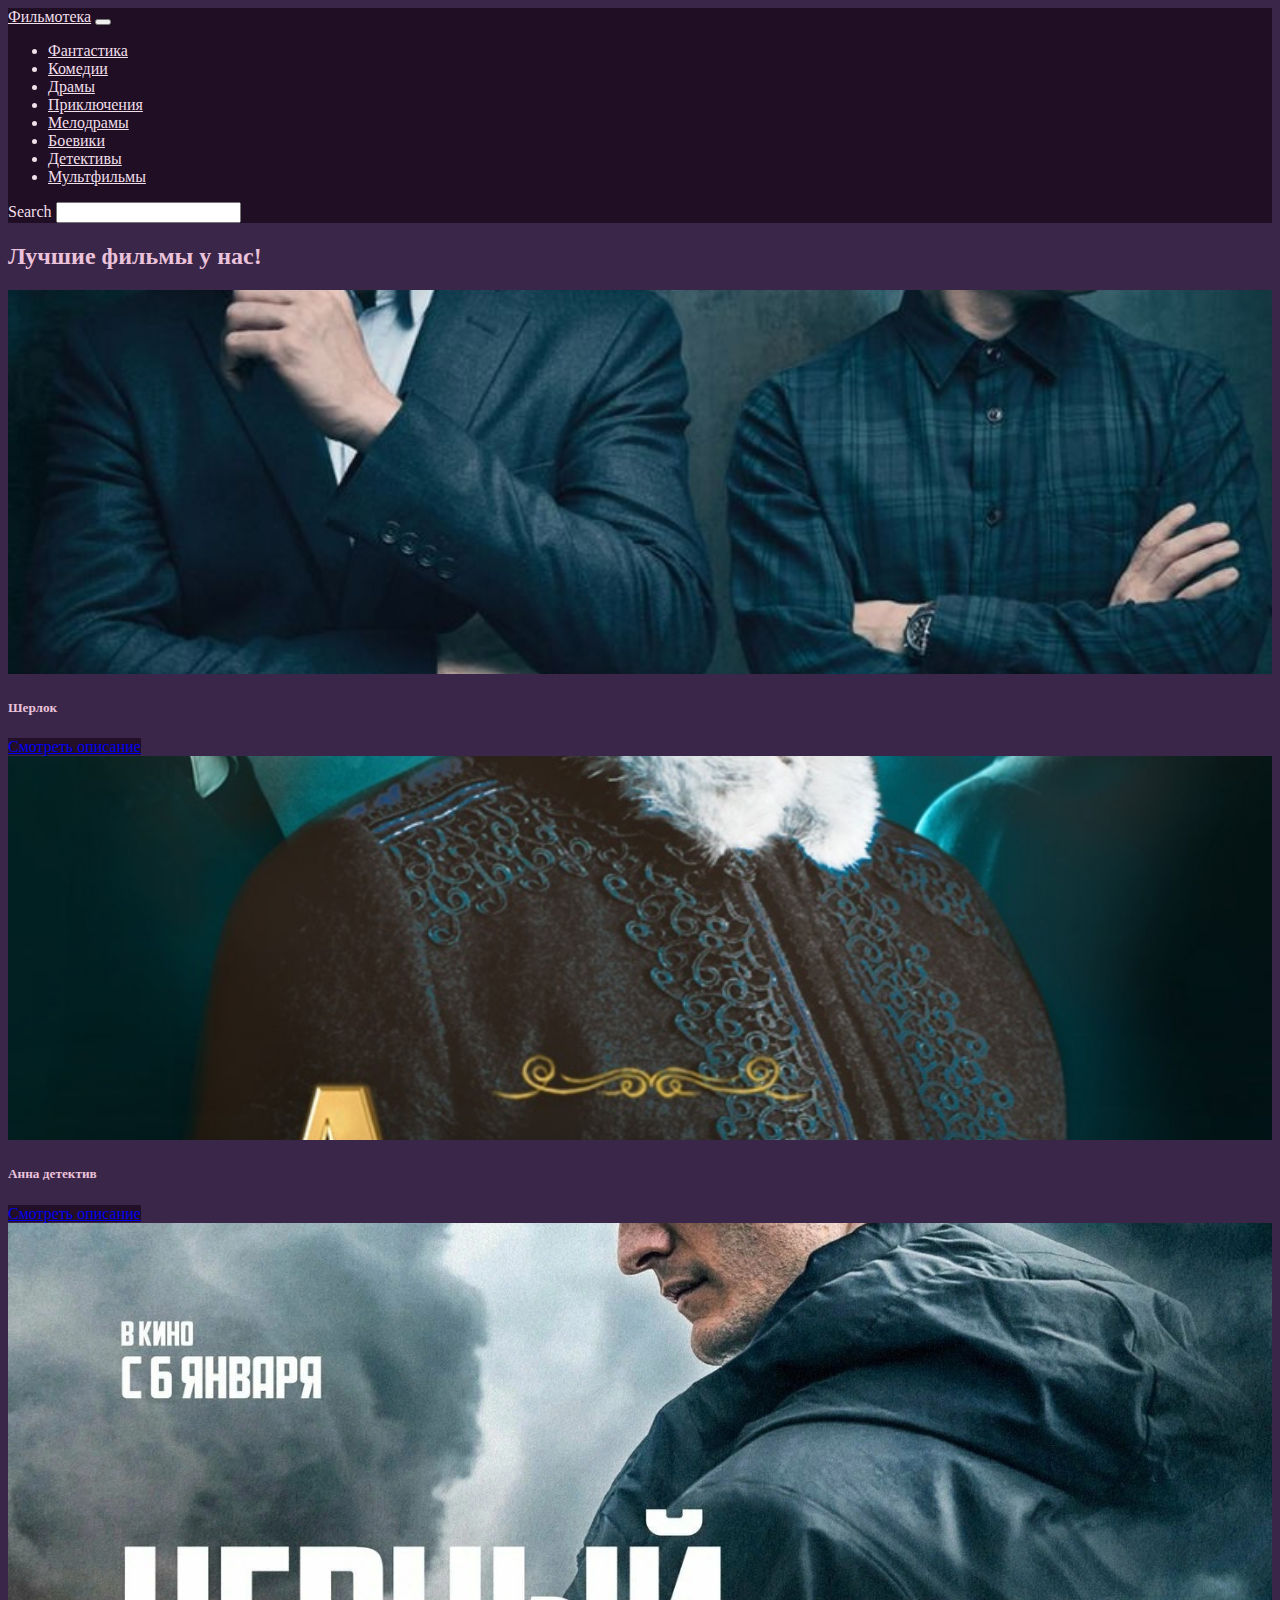
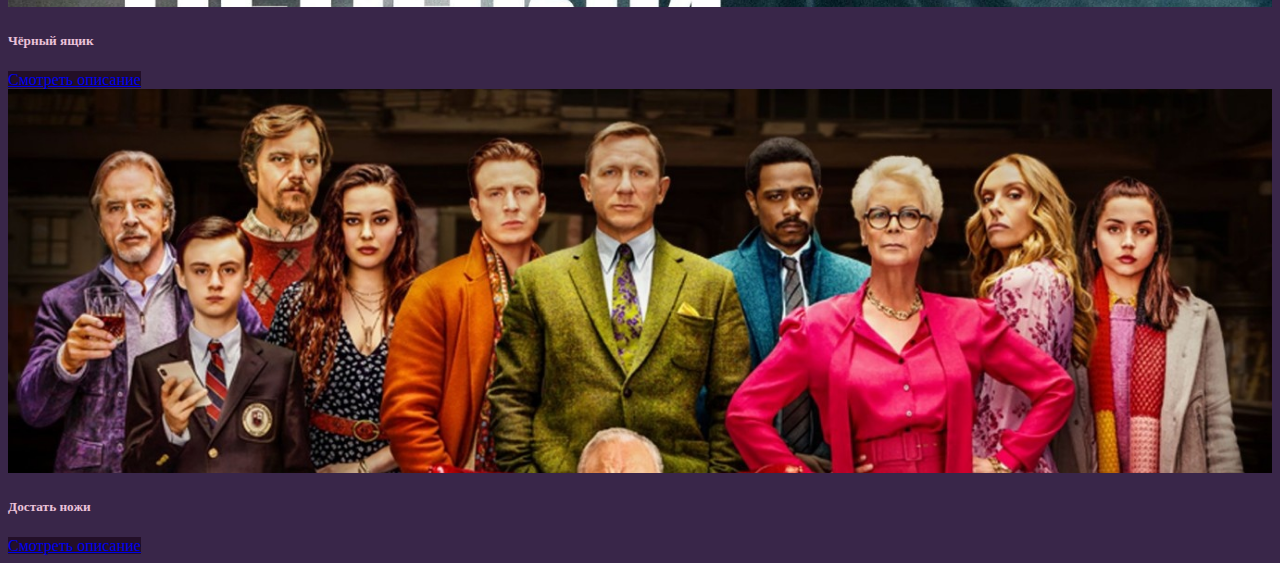
<file: detective.html>
<!DOCTYPE html>
<html lang="en">
<head>
  <meta charset="UTF-8">
  <meta http-equiv="X-UA-Compatible" content="IE=edge">
  <meta name="viewport" content="width=device-width, initial-scale=1.0">
  <title>filmlibrary</title>
  <link rel="stylesheet" href="style.css">

  <link href="https://cdn.jsdelivr.net/npm/bootstrap@5.3.0-alpha3/dist/css/bootstrap.min.css" rel="stylesheet" integrity="sha384-KK94CHFLLe+nY2dmCWGMq91rCGa5gtU4mk92HdvYe+M/SXH301p5ILy+dN9+nJOZ" crossorigin="anonymous">

</head>
<body style="background-color: rgba(50, 32, 150, 0.589);
color: rgb(185, 228, 187);">

<nav class="navbar navbar-expand-lg navbar-light navbar-custom-color">
  <div class="container-fluid">
    <a class="navbar-brand" href="home.html">Фильмотека</a>
    <button class="navbar-toggler" type="button" data-bs-toggle="collapse" data-bs-target="#navbarSupportedContent" aria-controls="navbarSupportedContent" aria-expanded="false" aria-label="Toggle navigation">
      <span class="navbar-toggler-icon"></span>
    </button>
    <div class="collapse navbar-collapse" id="navbarSupportedContent">
      <ul class="navbar-nav me-auto mb-2 mb-lg-0">
        <li class="nav-item">
          <a class="nav-link active" aria-current="page" href="fantasy.html">Фантастика</a>
        </li>
        <li class="nav-item">
          <a class="nav-link" href="comedy.html">Комедии</a>
        </li>
        <li class="nav-item">
          <a class="nav-link" href="drama.html">Драмы</a>
        </li>
        <li class="nav-item">
          <a class="nav-link" href="adventure.html">Приключения</a>
        </li>
        <li class="nav-item">
          <a class="nav-link" href="melodrama.html">Мелодрамы</a>
        </li>
        <li class="nav-item">
          <a class="nav-link" href="action-movie.html">Боевики</a>
        </li>
        <li class="nav-item">
          <a class="nav-link" href="detective.html">Детективы</a>
        </li>
        <li class="nav-item">
          <a class="nav-link" href="cartoons.html">Мультфильмы</a>
        </li>
      </ul>
      <label for="searchbox">Search</label>
      <input 
        type="search" 
        oninput="liveSearch()" 
        id="searchbox" 
      >
    </div>
  </div>
</nav>



  <h2 class="text-center my-5">Лучшие фильмы у нас!</h1>



    <div class="row row-cols-2 row-cols-md-4 g-5 mx-3">
      <div class="col cards">
        <div class="card">
          <img src="/img/detective/1.jpg" class="card-img-top" alt="...">
          <div class="card-body">
            <h5 class="card-title">Шерлок</h5>
            <a href="#" class="btn btn-primary">Смотреть описание</a>
          </div>
        </div>
      </div>
  
      <div class="col cards">
        <div class="card">
          <img src="/img/detective/2.jpg" class="card-img-top" alt="...">
          <div class="card-body">
            <h5 class="card-title">Анна детектив</h5>
            <a href="#" class="btn btn-primary">Смотреть описание</a>
          </div>
        </div>
      </div>
  
      <div class="col cards">
        <div class="card">
          <img src="/img/detective/3.jpg" class="card-img-top" alt="...">
          <div class="card-body">
            <h5 class="card-title">Чёрный ящик</h5>
            <a href="#" class="btn btn-primary">Смотреть описание</a>
          </div>
        </div>
      </div>
  
      <div class="col cards">
        <div class="card">
          <img src="/img/detective/4.jpg" class="card-img-top" alt="...">
          <div class="card-body">
            <h5 class="card-title">Достать ножи</h5>
            <a href="#" class="btn btn-primary">Смотреть описание</a>
          </div>
        </div>
      </div>
  
      
    </div>

  <script>
    function liveSearch() {
      // Locate the card elements
      let cards = document.querySelectorAll('.cards')
      // Locate the search input
      let search_query = document.getElementById("searchbox").value;
      // Loop through the cards
      for (var i = 0; i < cards.length; i++) {
        // If the text is within the card...
        if (cards[i].innerText.toLowerCase()
          // ...and the text matches the search query...
          .includes(search_query.toLowerCase())) {
          // ...remove the `.is-hidden` class.
          cards[i].classList.remove("is-hidden");
        } else {
          // Otherwise, add the class.
          cards[i].classList.add("is-hidden");
        }
      }
    }
  </script>
  <script src="https://cdn.jsdelivr.net/npm/bootstrap@5.3.0-alpha3/dist/js/bootstrap.bundle.min.js" integrity="sha384-ENjdO4Dr2bkBIFxQpeoTz1HIcje39Wm4jDKdf19U8gI4ddQ3GYNS7NTKfAdVQSZe" crossorigin="anonymous"></script>

</body>
</html>
</file>
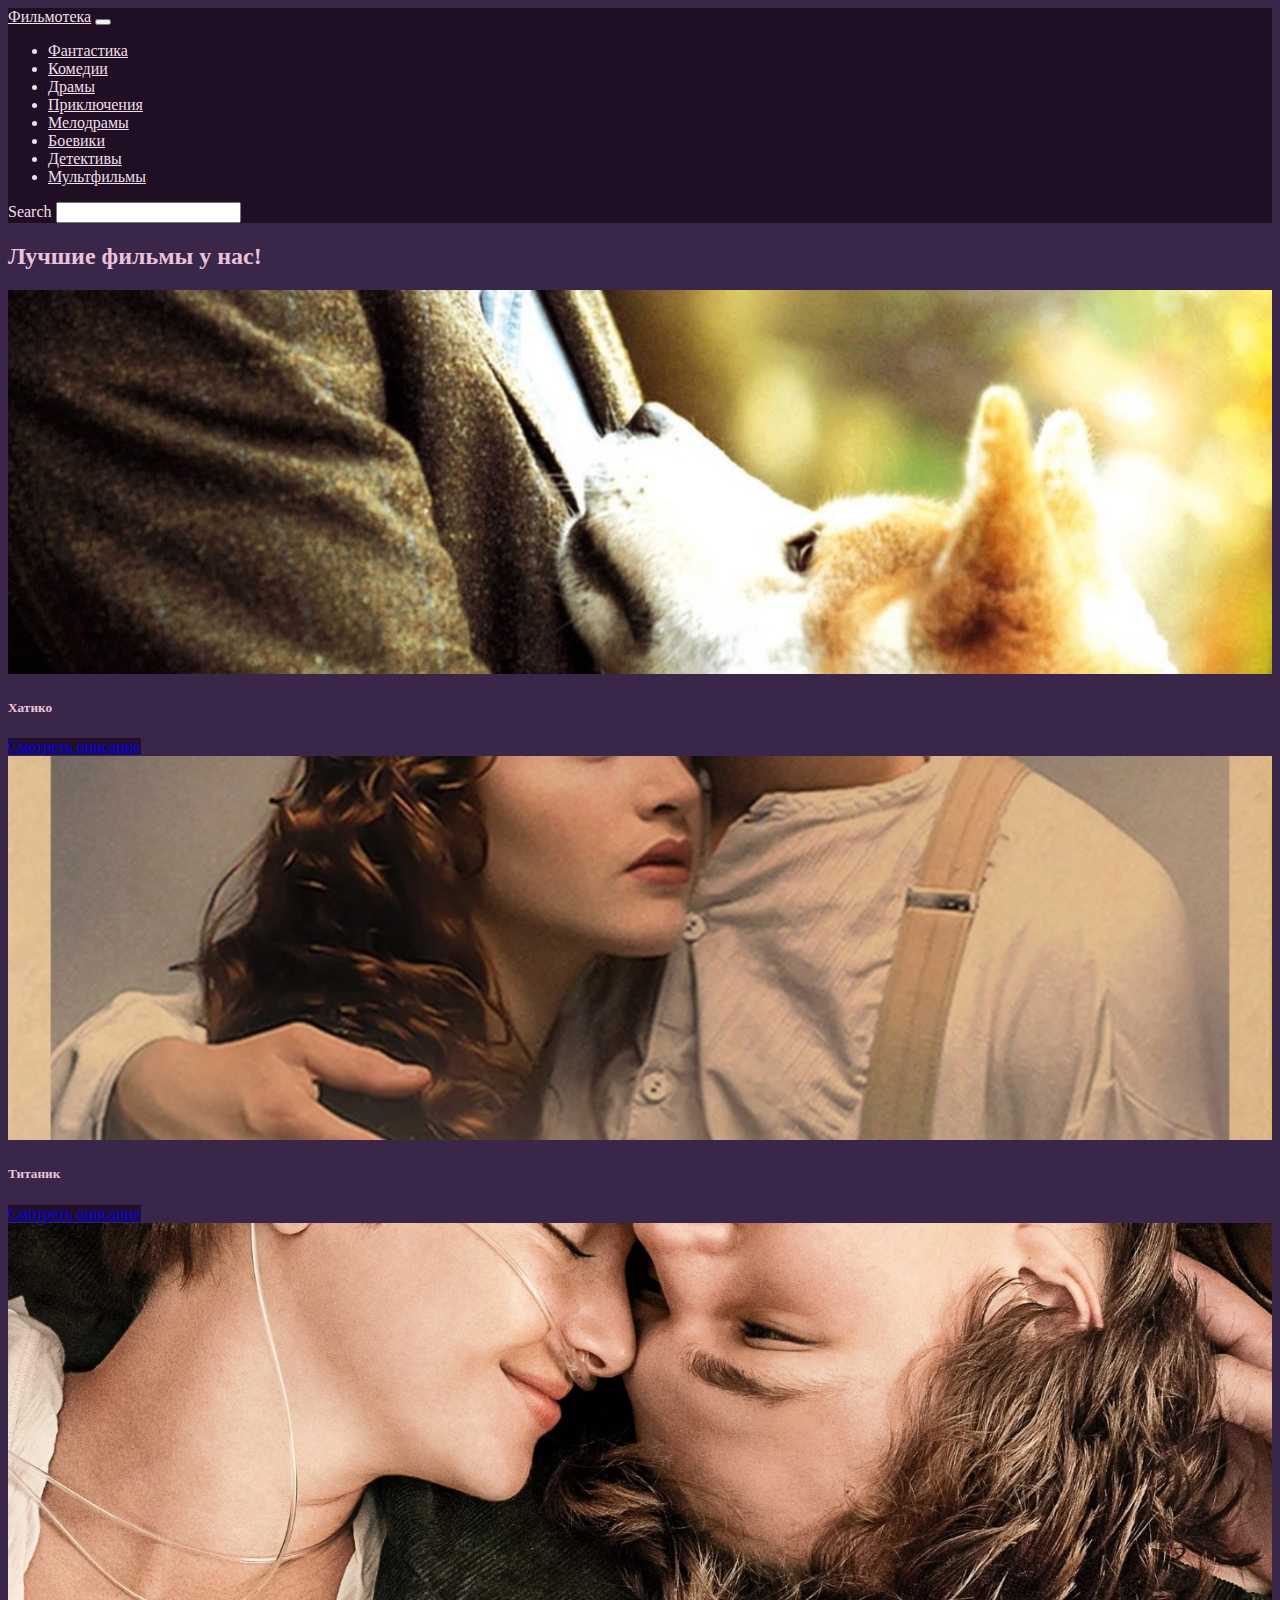
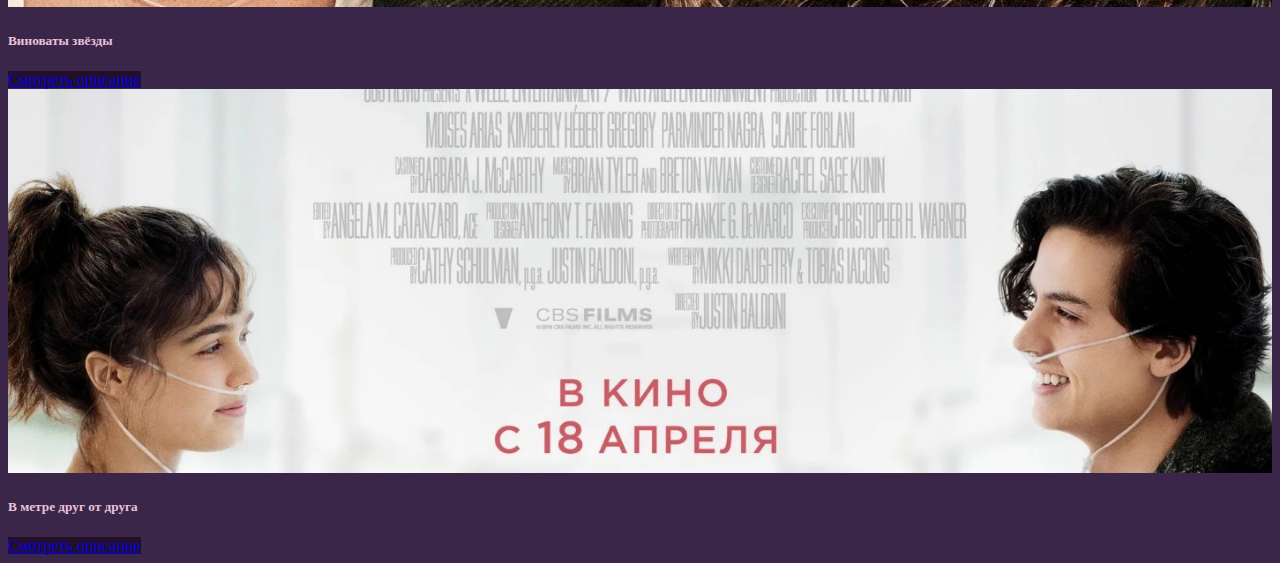
<file: drama.html>
<!DOCTYPE html>
<html lang="en">
<head>
  <meta charset="UTF-8">
  <meta http-equiv="X-UA-Compatible" content="IE=edge">
  <meta name="viewport" content="width=device-width, initial-scale=1.0">
  <title>filmlibrary</title>
  <link rel="stylesheet" href="style.css">

  <link href="https://cdn.jsdelivr.net/npm/bootstrap@5.3.0-alpha3/dist/css/bootstrap.min.css" rel="stylesheet" integrity="sha384-KK94CHFLLe+nY2dmCWGMq91rCGa5gtU4mk92HdvYe+M/SXH301p5ILy+dN9+nJOZ" crossorigin="anonymous">

</head>
<body style="background-color: rgba(50, 32, 150, 0.589);
color: rgb(185, 228, 187);">

<nav class="navbar navbar-expand-lg navbar-light navbar-custom-color">
  <div class="container-fluid">
    <a class="navbar-brand" href="home.html">Фильмотека</a>
    <button class="navbar-toggler" type="button" data-bs-toggle="collapse" data-bs-target="#navbarSupportedContent" aria-controls="navbarSupportedContent" aria-expanded="false" aria-label="Toggle navigation">
      <span class="navbar-toggler-icon"></span>
    </button>
    <div class="collapse navbar-collapse" id="navbarSupportedContent">
      <ul class="navbar-nav me-auto mb-2 mb-lg-0">
        <li class="nav-item">
          <a class="nav-link active" aria-current="page" href="fantasy.html">Фантастика</a>
        </li>
        <li class="nav-item">
          <a class="nav-link" href="comedy.html">Комедии</a>
        </li>
        <li class="nav-item">
          <a class="nav-link" href="drama.html">Драмы</a>
        </li>
        <li class="nav-item">
          <a class="nav-link" href="adventure.html">Приключения</a>
        </li>
        <li class="nav-item">
          <a class="nav-link" href="melodrama.html">Мелодрамы</a>
        </li>
        <li class="nav-item">
          <a class="nav-link" href="action-movie.html">Боевики</a>
        </li>
        <li class="nav-item">
          <a class="nav-link" href="detective.html">Детективы</a>
        </li>
        <li class="nav-item">
          <a class="nav-link" href="cartoons.html">Мультфильмы</a>
        </li>
      </ul>
      <label for="searchbox">Search</label>
      <input 
        type="search" 
        oninput="liveSearch()" 
        id="searchbox" 
      >
    </div>
  </div>
</nav>



  <h2 class="text-center my-5">Лучшие фильмы у нас!</h1>



    <div class="row row-cols-2 row-cols-md-4 g-5 mx-3">
      <div class="col cards">
        <div class="card">
          <img src="/img/drama/1.jpg" class="card-img-top" alt="...">
          <div class="card-body">
            <h5 class="card-title">Хатико</h5>
            <a href="#" class="btn btn-primary">Смотреть описание</a>
          </div>
        </div>
      </div>
  
      <div class="col cards">
        <div class="card">
          <img src="/img/drama/2.jpg" class="card-img-top" alt="...">
          <div class="card-body">
            <h5 class="card-title">Титаник</h5>
            <a href="#" class="btn btn-primary">Смотреть описание</a>
          </div>
        </div>
      </div>
  
      <div class="col cards">
        <div class="card">
          <img src="/img/drama/3.jpg" class="card-img-top" alt="...">
          <div class="card-body">
            <h5 class="card-title">Виноваты звёзды</h5>
            <a href="#" class="btn btn-primary">Смотреть описание</a>
          </div>
        </div>
      </div>
  
      <div class="col cards">
        <div class="card">
          <img src="/img/drama/4.jpg" class="card-img-top" alt="...">
          <div class="card-body">
            <h5 class="card-title">В метре друг от друга</h5>
            <a href="#" class="btn btn-primary">Смотреть описание</a>
          </div>
        </div>
      </div>
  
      
    </div>

    <script>
      function liveSearch() {
        // Locate the card elements
        let cards = document.querySelectorAll('.cards')
        // Locate the search input
        let search_query = document.getElementById("searchbox").value;
        // Loop through the cards
        for (var i = 0; i < cards.length; i++) {
          // If the text is within the card...
          if (cards[i].innerText.toLowerCase()
            // ...and the text matches the search query...
            .includes(search_query.toLowerCase())) {
            // ...remove the `.is-hidden` class.
            cards[i].classList.remove("is-hidden");
          } else {
            // Otherwise, add the class.
            cards[i].classList.add("is-hidden");
          }
        }
      }
    </script>
  <script src="https://cdn.jsdelivr.net/npm/bootstrap@5.3.0-alpha3/dist/js/bootstrap.bundle.min.js" integrity="sha384-ENjdO4Dr2bkBIFxQpeoTz1HIcje39Wm4jDKdf19U8gI4ddQ3GYNS7NTKfAdVQSZe" crossorigin="anonymous"></script>

</body>
</html>
</file>
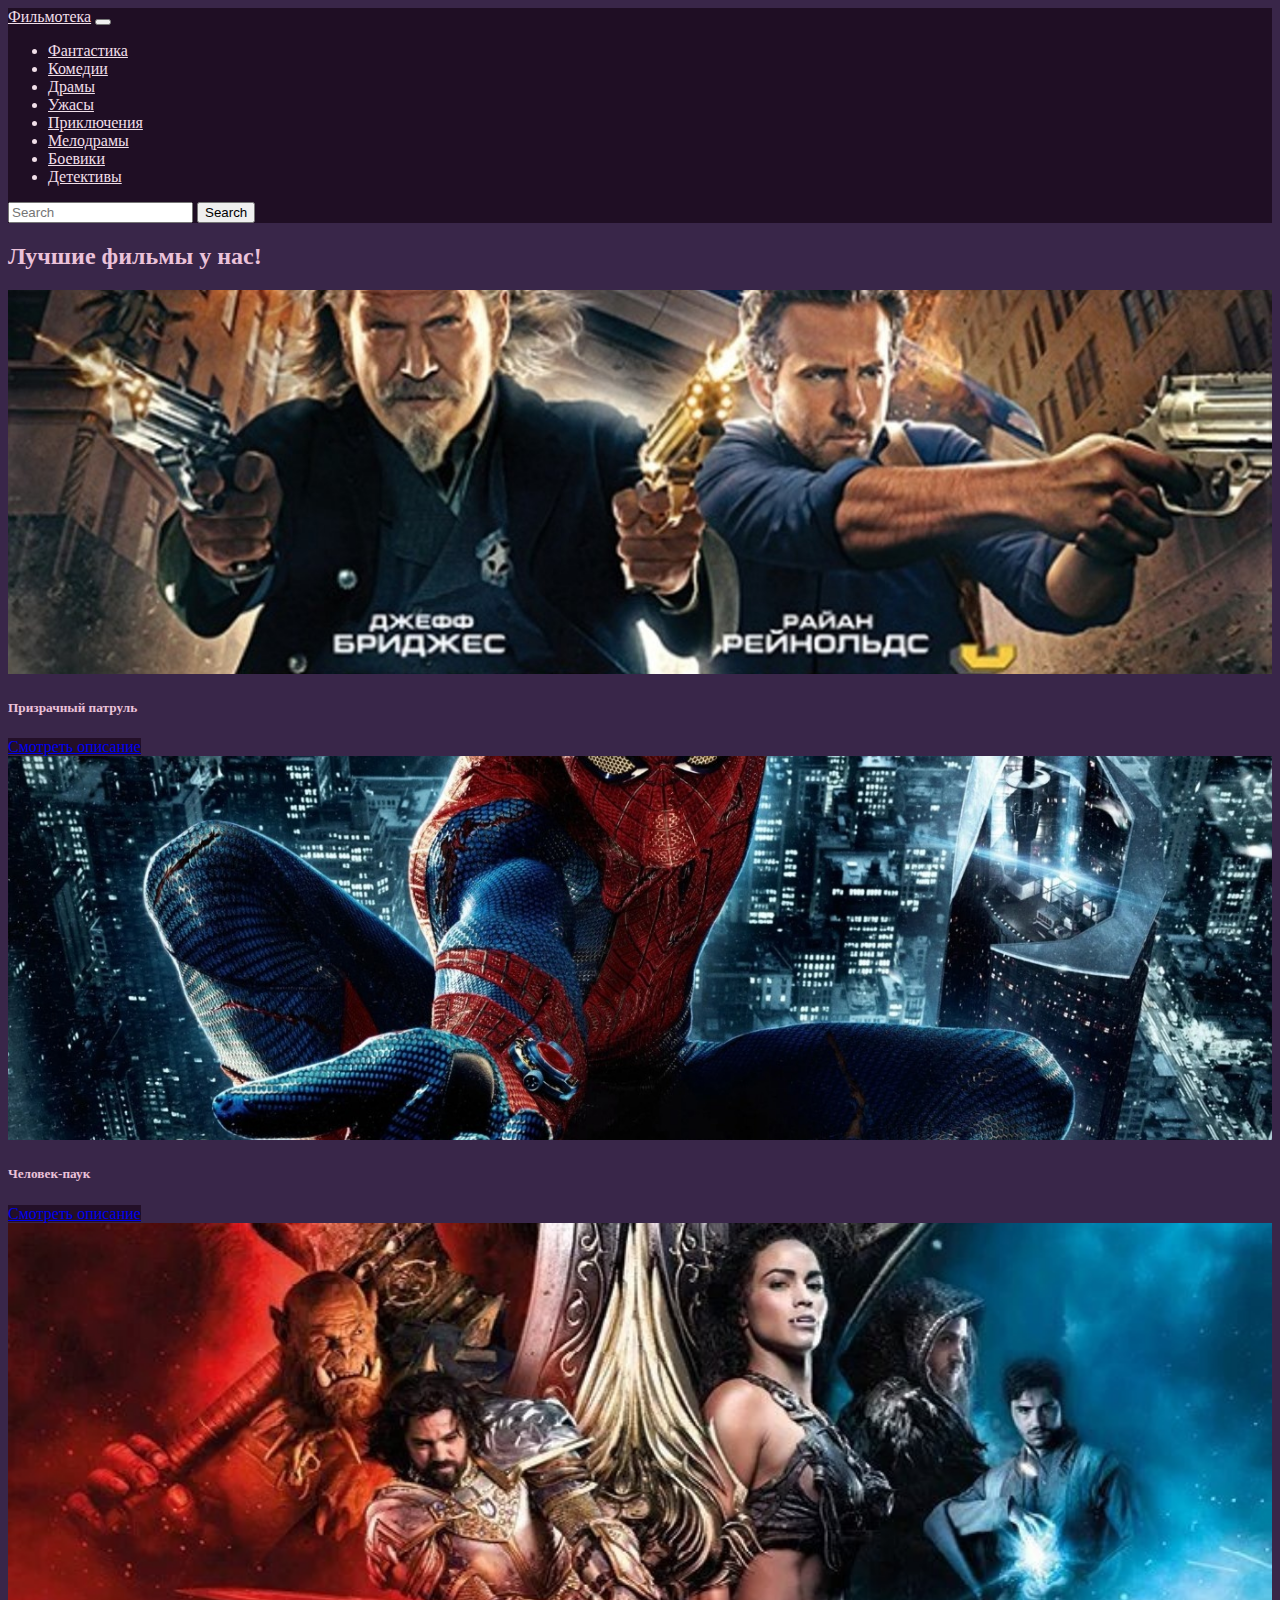
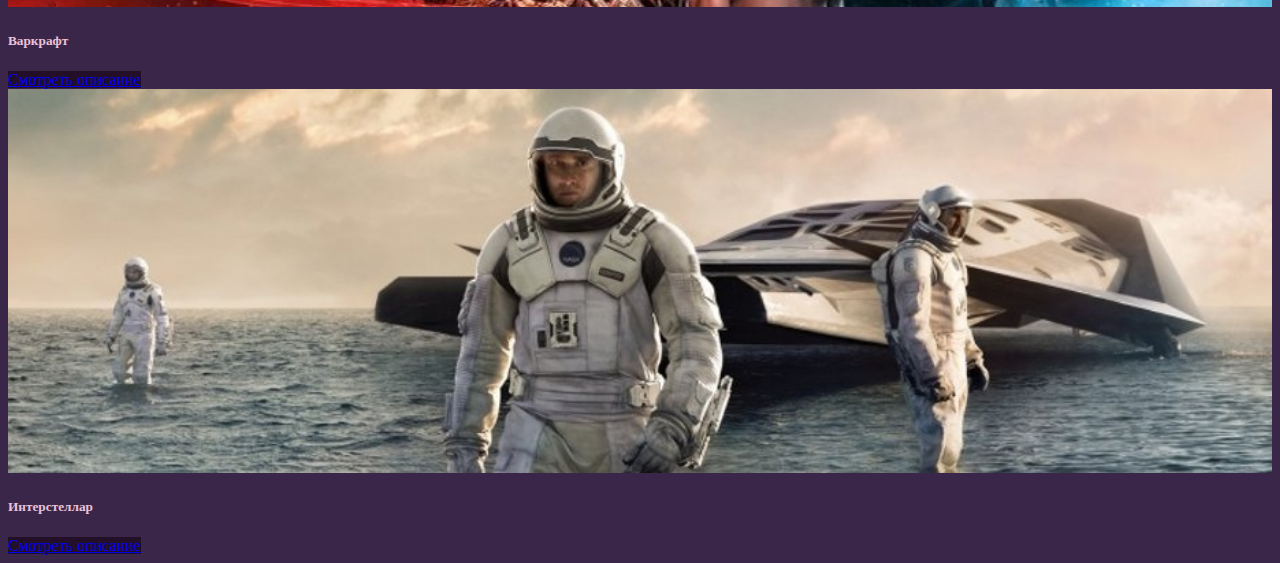
<file: fantasy.html>
<!DOCTYPE html>
<html lang="en">
<head>
  <meta charset="UTF-8">
  <meta http-equiv="X-UA-Compatible" content="IE=edge">
  <meta name="viewport" content="width=device-width, initial-scale=1.0">
  <title>filmlibrary</title>
  <link rel="stylesheet" href="style.css">

  <link href="https://cdn.jsdelivr.net/npm/bootstrap@5.3.0-alpha3/dist/css/bootstrap.min.css" rel="stylesheet" integrity="sha384-KK94CHFLLe+nY2dmCWGMq91rCGa5gtU4mk92HdvYe+M/SXH301p5ILy+dN9+nJOZ" crossorigin="anonymous">

</head>
<body style="background-color: rgba(50, 32, 150, 0.589);
color: rgb(185, 228, 187);">

<nav class="navbar navbar-expand-lg navbar-light navbar-custom-color">
  <div class="container-fluid">
    <a class="navbar-brand" href="home.html">Фильмотека</a>
    <button class="navbar-toggler" type="button" data-bs-toggle="collapse" data-bs-target="#navbarSupportedContent" aria-controls="navbarSupportedContent" aria-expanded="false" aria-label="Toggle navigation">
      <span class="navbar-toggler-icon"></span>
    </button>
    <div class="collapse navbar-collapse" id="navbarSupportedContent">
      <ul class="navbar-nav me-auto mb-2 mb-lg-0">
        <li class="nav-item">
          <a class="nav-link active" aria-current="page" href="#">Фантастика</a>
        </li>
        <li class="nav-item">
          <a class="nav-link" href="#">Комедии</a>
        </li>
        <li class="nav-item">
          <a class="nav-link" href="#">Драмы</a>
        </li>
        <li class="nav-item">
          <a class="nav-link" href="#">Ужасы</a>
        </li>
        <li class="nav-item">
          <a class="nav-link" href="#">Приключения</a>
        </li>
        <li class="nav-item">
          <a class="nav-link" href="#">Мелодрамы</a>
        </li>
        <li class="nav-item">
          <a class="nav-link" href="#">Боевики</a>
        </li>
        <li class="nav-item">
          <a class="nav-link" href="#">Детективы</a>
        </li>
      </ul>
      <form class="d-flex">
        <input class="form-control me-2" type="search" placeholder="Search" aria-label="Search">
        <button class="btn btn-outline-success" type="submit">Search</button>
      </form>
    </div>
  </div>
</nav>



  <h2 class="text-center my-5">Лучшие фильмы у нас!</h1>



  <div class="row row-cols-4 row-cols-md-6 g-5 mx-3">
    <div class="col">
      <div class="card">
        <img src="/img/fantasy/1.jpg" class="card-img-top" alt="...">
        <div class="card-body">
          <h5 class="card-title">Призрачный патруль</h5>
          <a href="#" class="btn btn-primary">Смотреть описание</a>
        </div>
      </div>
    </div>

    <div class="col">
      <div class="card">
        <img src="/img/fantasy/2.jpg" class="card-img-top" alt="...">
        <div class="card-body">
          <h5 class="card-title">Человек-паук</h5>
          <a href="#" class="btn btn-primary">Смотреть описание</a>
        </div>
      </div>
    </div>

    <div class="col">
      <div class="card">
        <img src="/img/fantasy/3.jpg" class="card-img-top" alt="...">
        <div class="card-body">
          <h5 class="card-title">Варкрафт</h5>
          <a href="#" class="btn btn-primary">Смотреть описание</a>
        </div>
      </div>
    </div>

    <div class="col">
      <div class="card">
        <img src="/img/fantasy/4.jpg" class="card-img-top" alt="...">
        <div class="card-body">
          <h5 class="card-title">Интерстеллар</h5>
          <a href="#" class="btn btn-primary">Смотреть описание</a>
        </div>
      </div>
    </div>
    
  </div>


  <script src="https://cdn.jsdelivr.net/npm/bootstrap@5.3.0-alpha3/dist/js/bootstrap.bundle.min.js" integrity="sha384-ENjdO4Dr2bkBIFxQpeoTz1HIcje39Wm4jDKdf19U8gI4ddQ3GYNS7NTKfAdVQSZe" crossorigin="anonymous"></script>

</body>
</html>
</file>
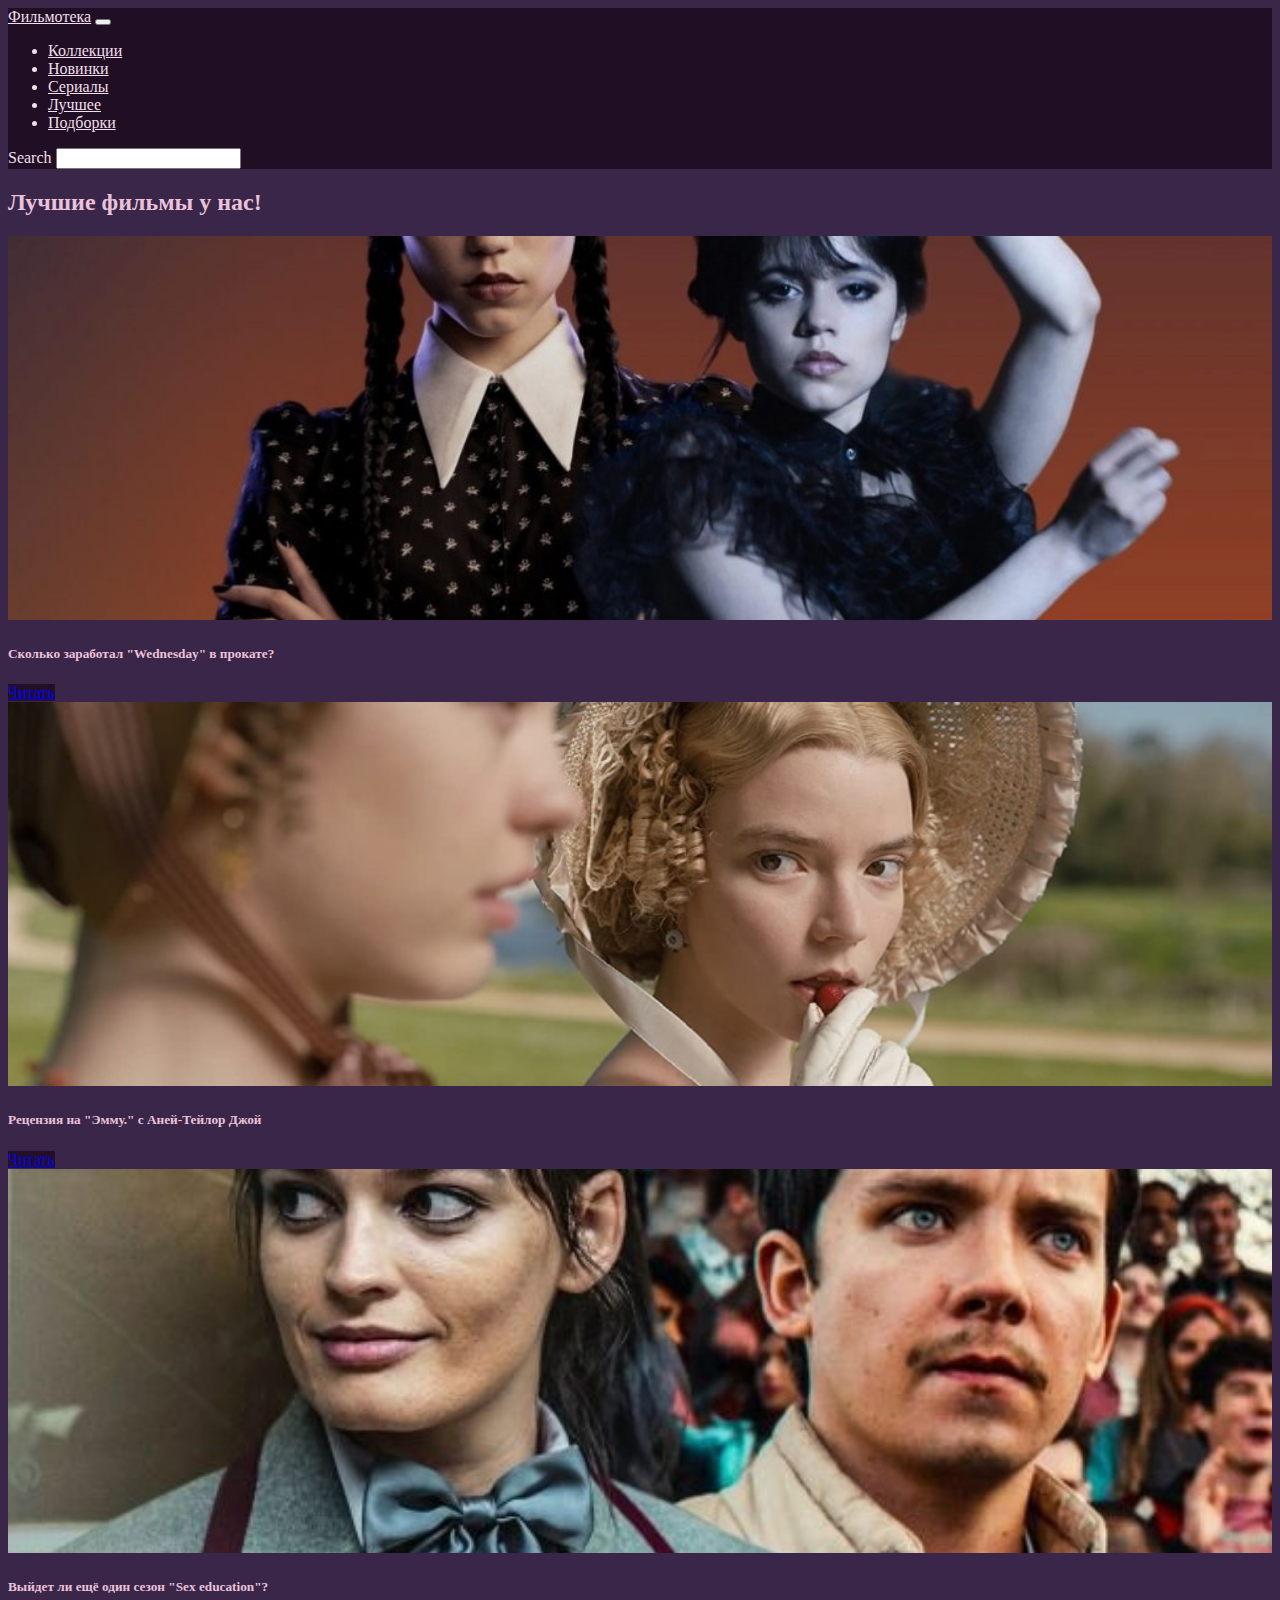
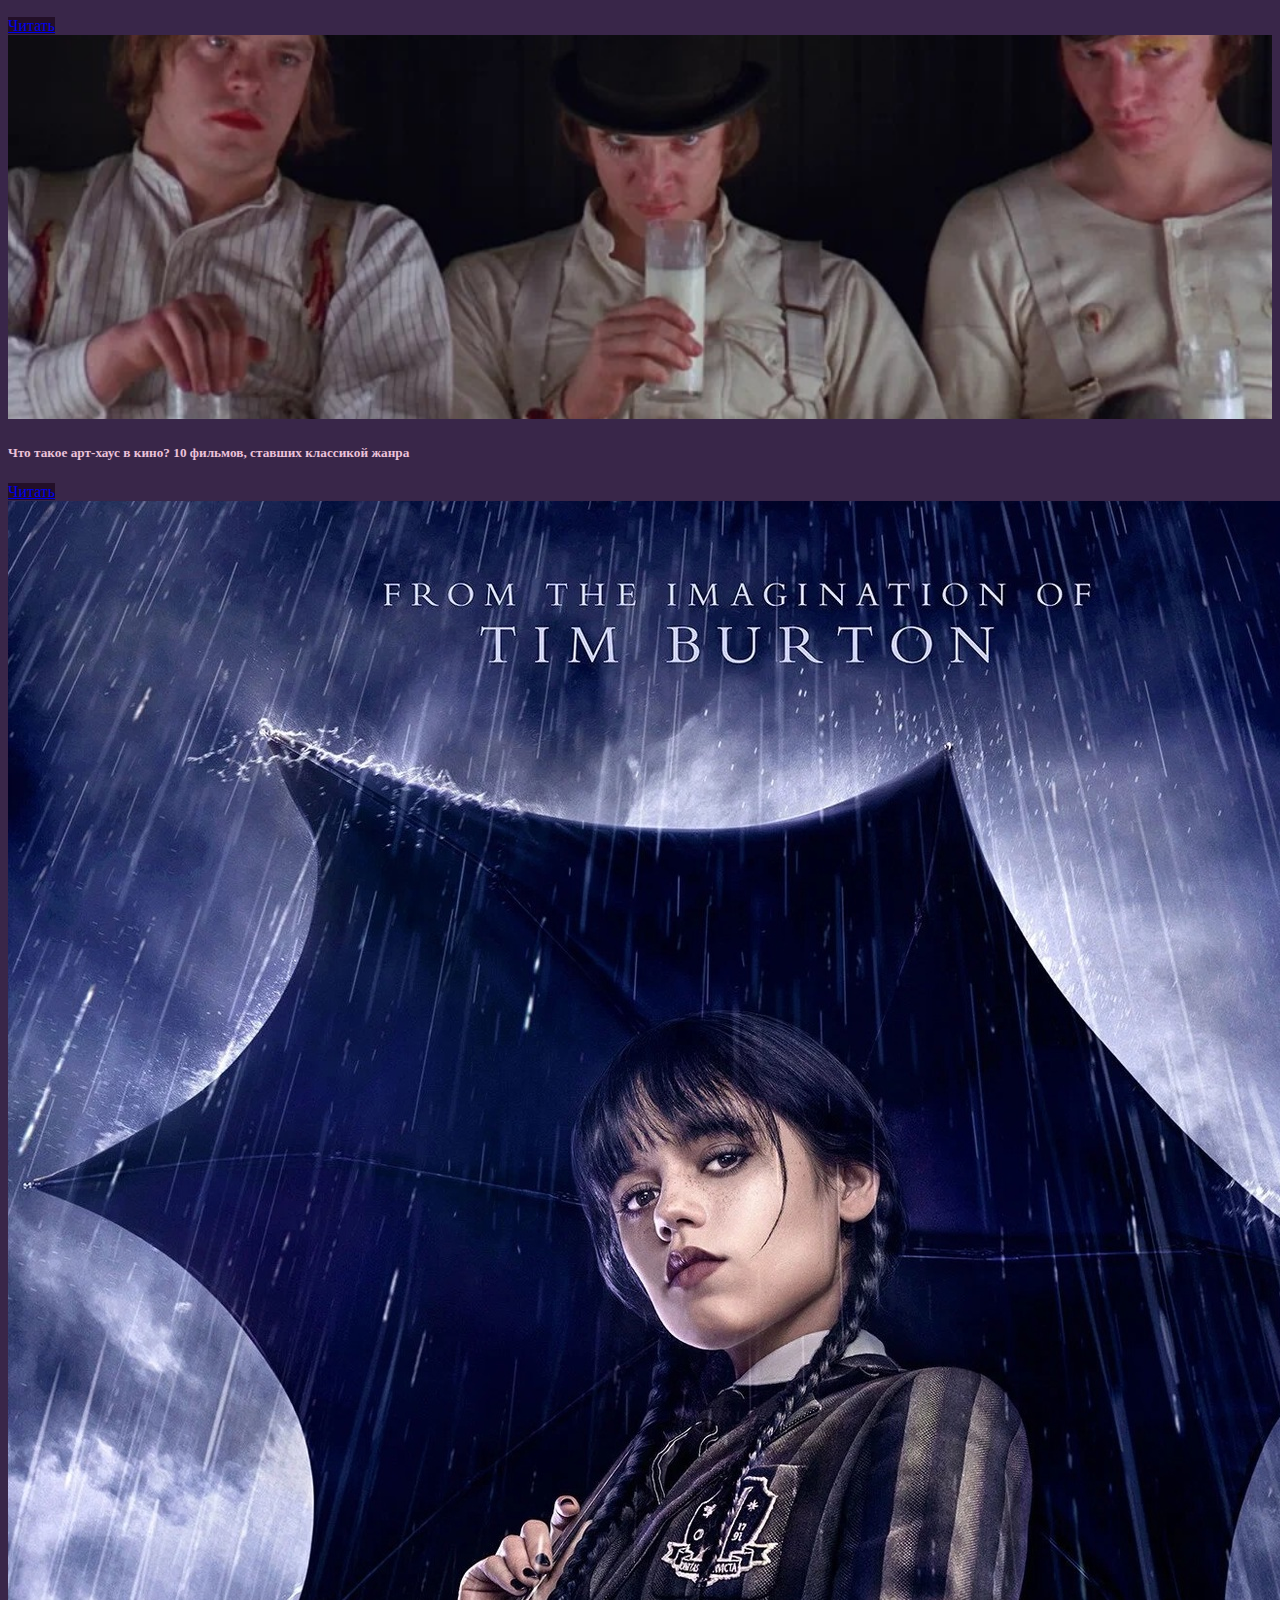
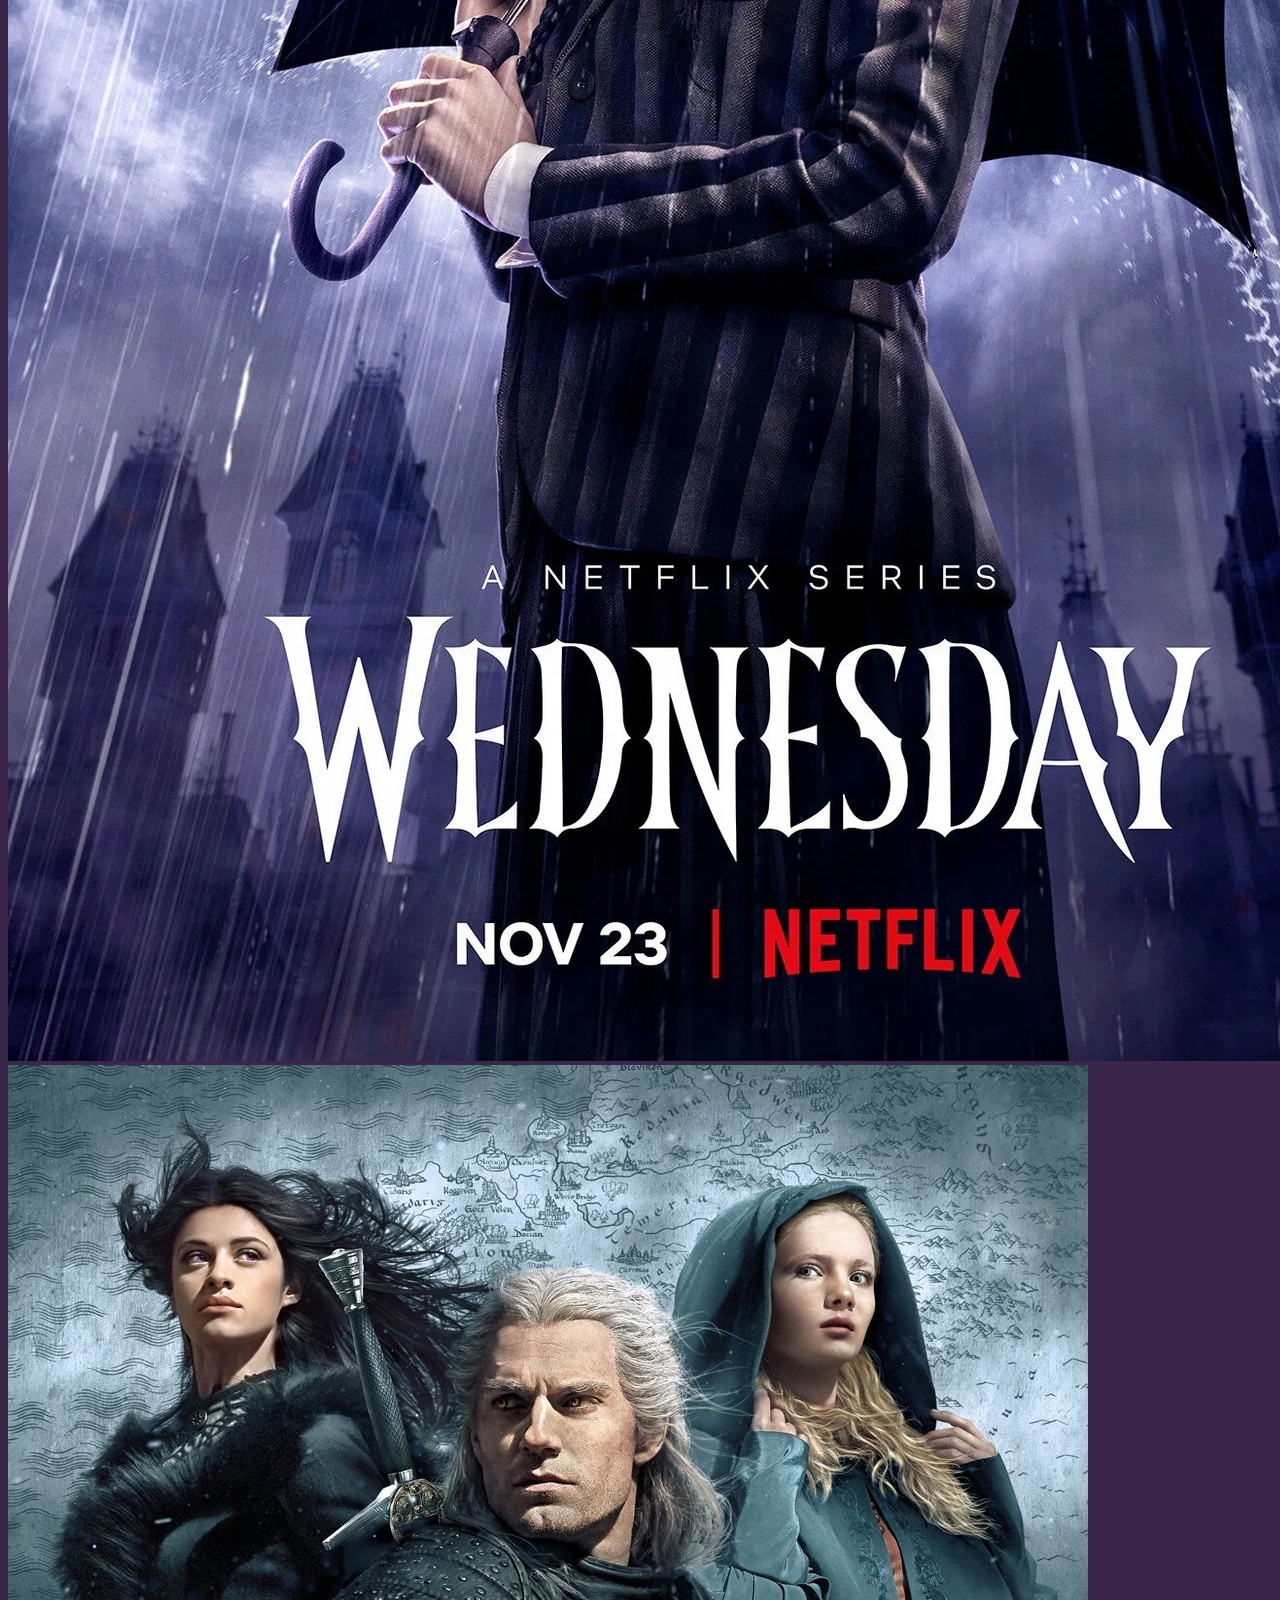
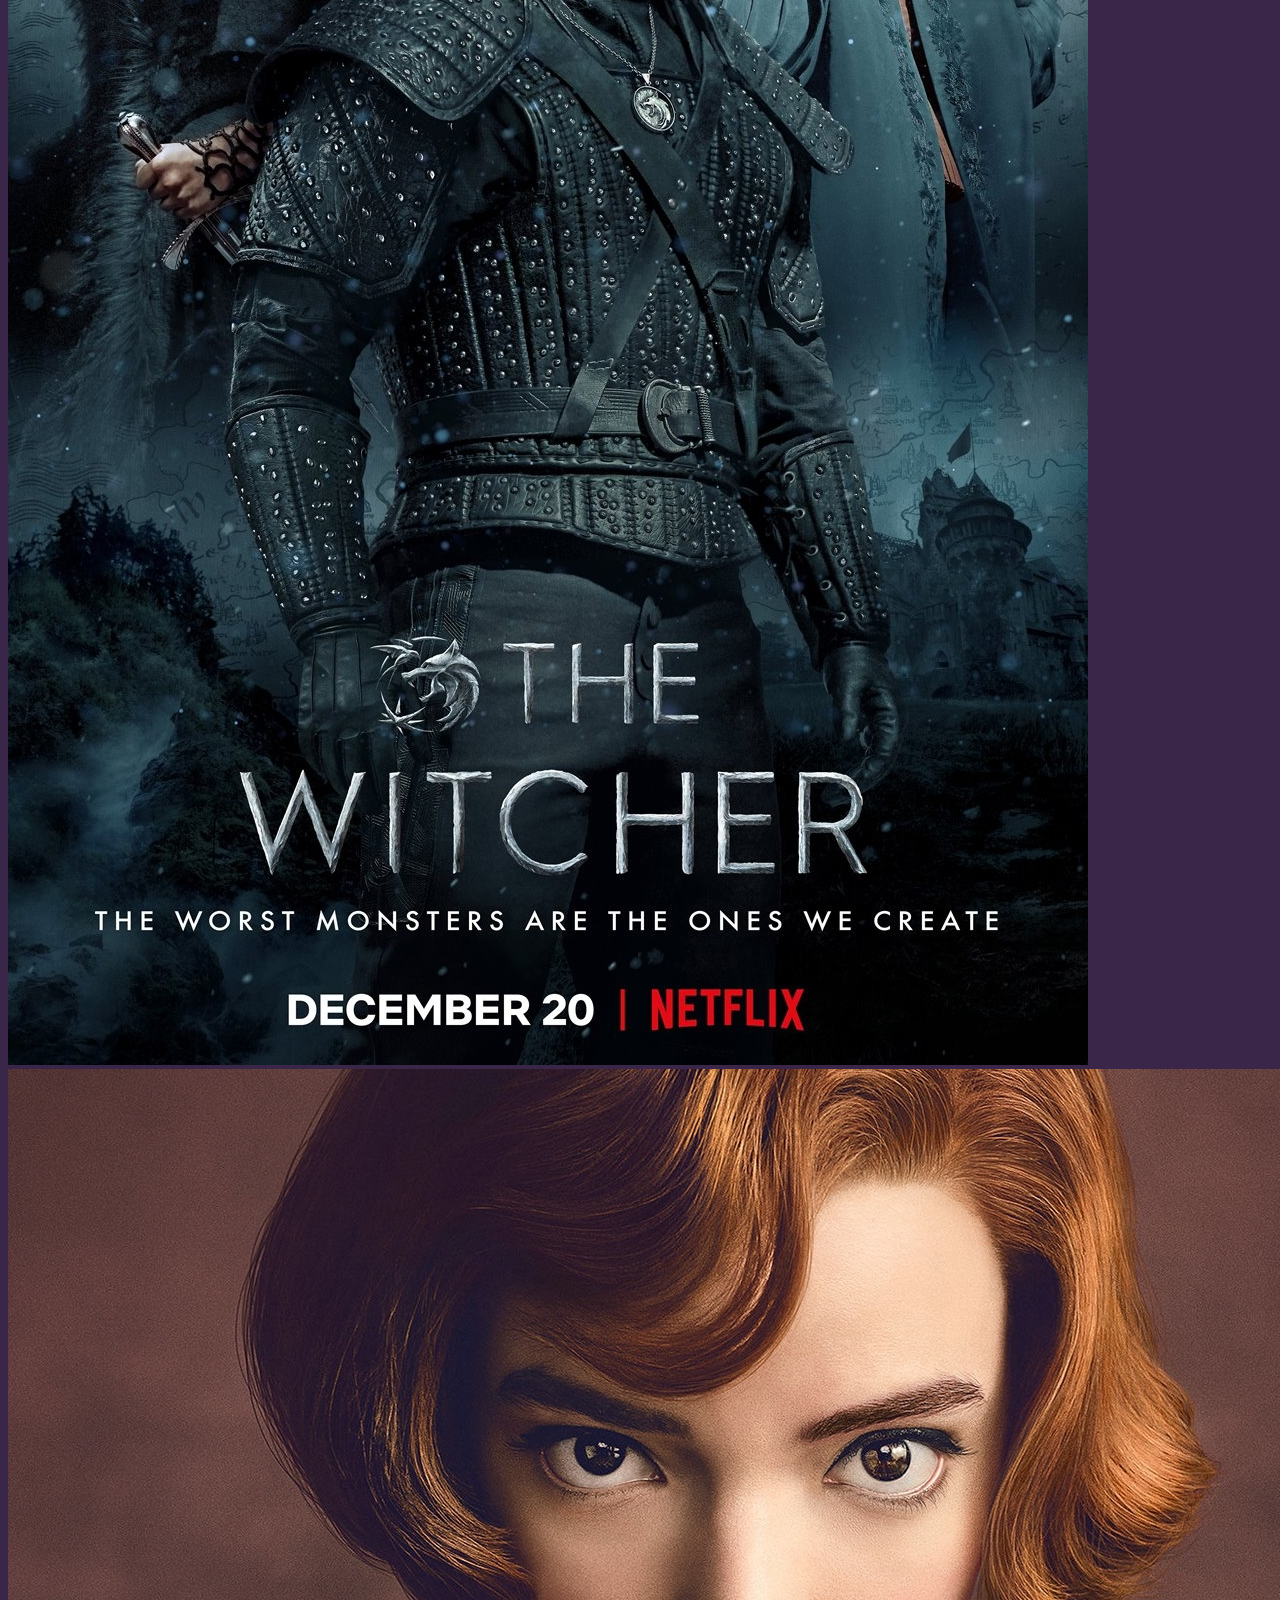
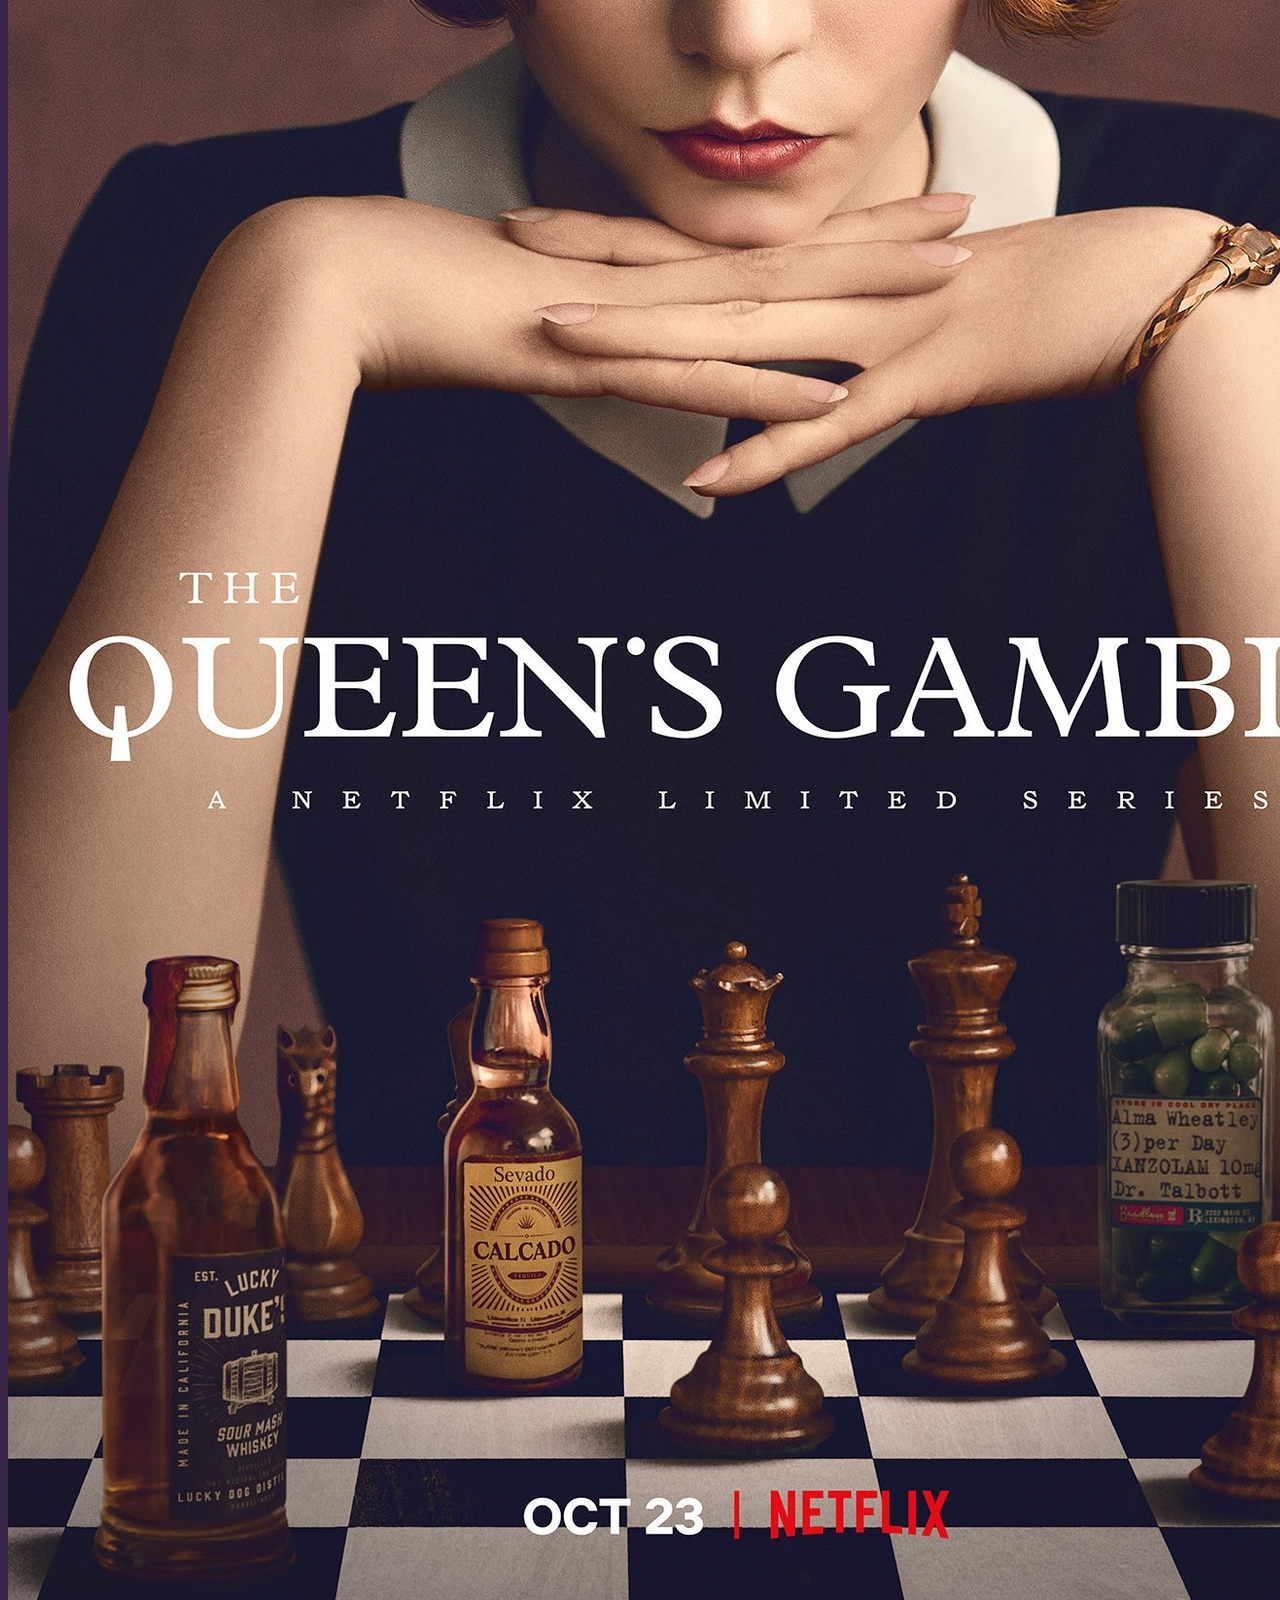
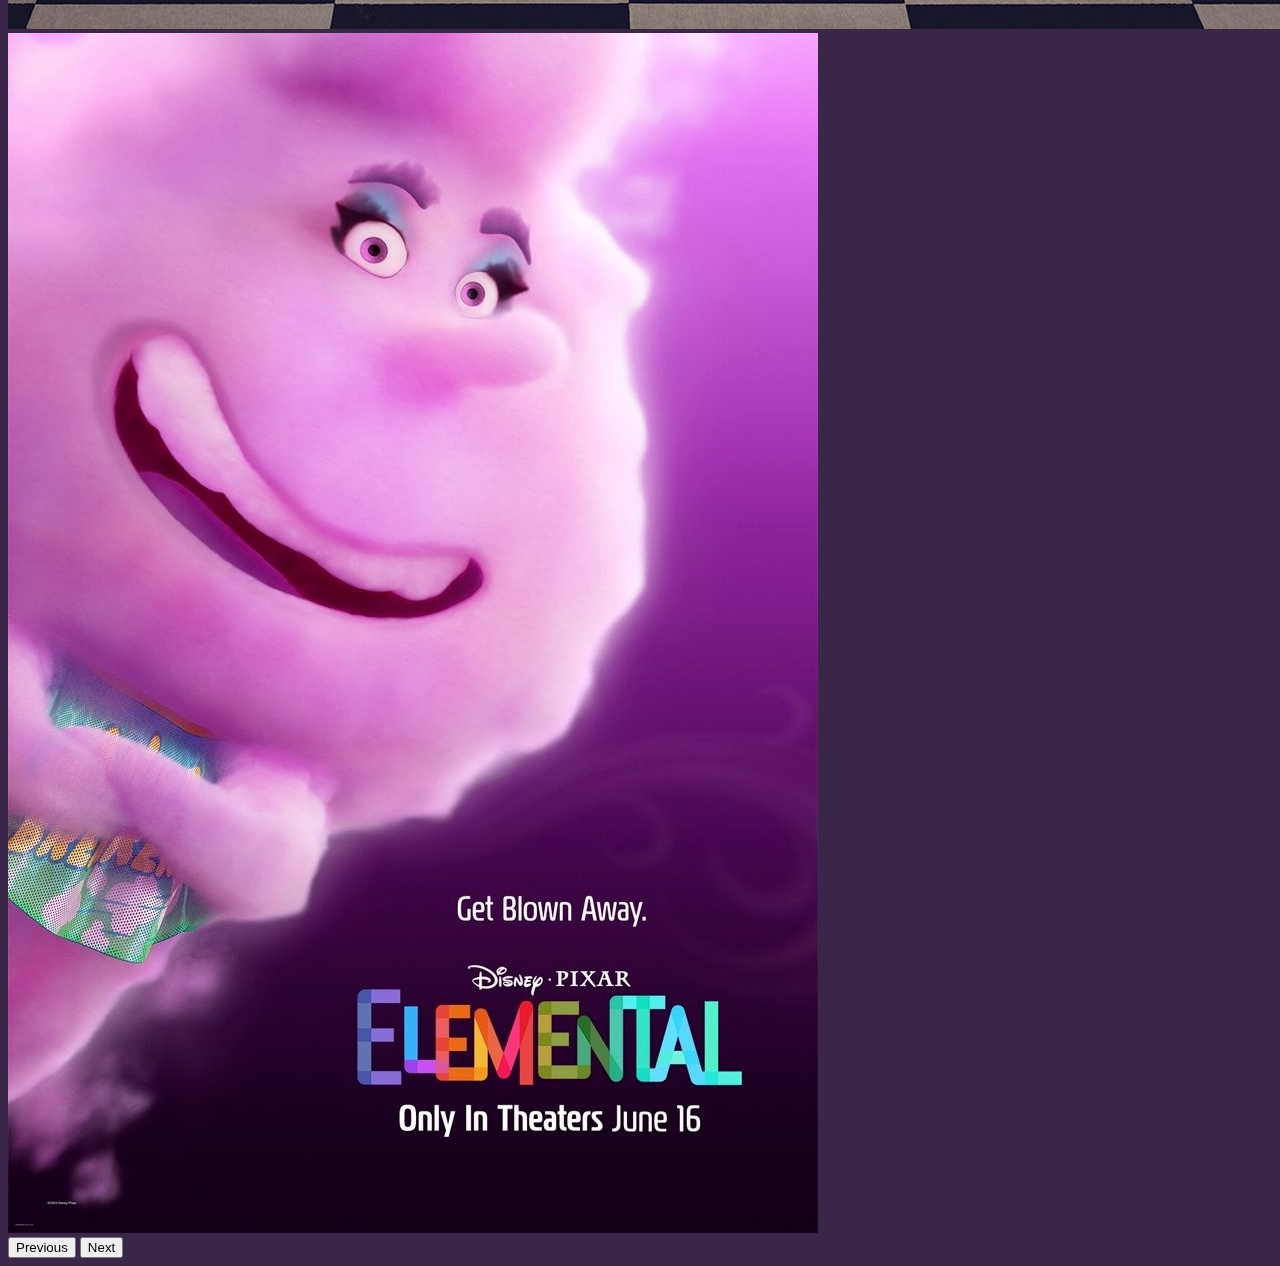
<file: home.html>
<!DOCTYPE html>
<html lang="en">

<head>
  <meta charset="UTF-8">
  <meta http-equiv="X-UA-Compatible" content="IE=edge">
  <meta name="viewport" content="width=device-width, initial-scale=1.0">
  <title>filmlibrary</title>
  <link rel="stylesheet" href="style.css">

  <link href="https://cdn.jsdelivr.net/npm/bootstrap@5.3.0-alpha3/dist/css/bootstrap.min.css" rel="stylesheet"
    integrity="sha384-KK94CHFLLe+nY2dmCWGMq91rCGa5gtU4mk92HdvYe+M/SXH301p5ILy+dN9+nJOZ" crossorigin="anonymous">

</head>

<body style="background-color: rgba(50, 32, 150, 0.589);
color: rgb(185, 228, 187);">

  <nav class="navbar navbar-expand-lg navbar-light navbar-custom-color">
    <div class="container-fluid">
      <a class="navbar-brand" href="#">Фильмотека</a>
      <button class="navbar-toggler" type="button" data-bs-toggle="collapse" data-bs-target="#navbarSupportedContent"
        aria-controls="navbarSupportedContent" aria-expanded="false" aria-label="Toggle navigation">
        <span class="navbar-toggler-icon"></span>
      </button>
      <div class="collapse navbar-collapse" id="navbarSupportedContent">
        <ul class="navbar-nav me-auto mb-2 mb-lg-0">
          <li class="nav-item">
            <a class="nav-link active" aria-current="page" href="index.html">Коллекции</a>
          </li>
          <li class="nav-item">
            <a class="nav-link" href="#">Новинки</a>
          </li>
          <li class="nav-item">
            <a class="nav-link" href="#">Сериалы</a>
          </li>
          <li class="nav-item">
            <a class="nav-link" href="#">Лучшее</a>
          </li>
          <li class="nav-item">
            <a class="nav-link" href="#">Подборки</a>
          </li>
        </ul>
        <!-- <form class="d-flex">
          <input class="form-control me-2" type="search" placeholder="Search" aria-label="Search">
          <button class="btn btn-outline-success" type="submit">Search</button>

        </form> -->
        <label for="searchbox">Search</label>
<input 
  type="search" 
  oninput="liveSearch()" 
  id="searchbox" 
>
      </div>
    </div>
  </nav>



  <h2 class="text-center my-5">Лучшие фильмы у нас!</h1>

    <div class="container-fluid">
      <div class="row">
        <div class="col-8">
          <div class="row row-cols-1 row-cols-md-2 g-5 mx-3">
            <div class="col cards">
              <div class="card">
                <img src="/img/news/1.jpg" class="card-img-top" alt="...">
                <div class="card-body">
                  <h5 class="card-title">Сколько заработал "Wednesday" в прокате?</h5>
                  <a href="#" class="btn btn-primary">Читать</a>
                </div>
              </div>
            </div>
            <div class="col cards">
              <div class="card">
                <img src="/img/news/2.jpg" class="card-img-top" alt="...">
                <div class="card-body">
                  <h5 class="card-title">Рецензия на "Эмму." с Аней-Тейлор Джой</h5>
                  <a href="#" class="btn btn-primary">Читать</a>
                </div>
              </div>
            </div>
            <div class="col cards">
              <div class="card">
                <img src="/img/news/3.jpg" class="card-img-top" alt="...">
                <div class="card-body">
                  <h5 class="card-title">Выйдет ли ещё один сезон "Sex education"?</h5>
                  <a href="#" class="btn btn-primary">Читать</a>
                </div>
              </div>
            </div>
            <div class="col cards">
              <div class="card">
                <img src="/img/news/4.jpg" class="card-img-top" alt="...">
                <div class="card-body">
                  <h5 class="card-title">Что такое арт-хаус в кино? 10 фильмов, ставших классикой жанра</h5>
                  <a href="#" class="btn btn-primary">Читать</a>
                </div>
              </div>
            </div>
          </div>
        </div>
        <div class="col-4">
          <div id="carouselExampleAutoplaying" class="carousel slide sticky" data-bs-ride="carousel">
            <div class="carousel-inner">
              <div class="carousel-item active">
                <img src="img/2.jpg" class="d-block w-100" alt="...">
              </div>
              <div class="carousel-item">
                <img src="img/3.jpg" class="d-block w-100" alt="...">
              </div>
              <div class="carousel-item">
                <img src="img/4.jpg" class="d-block w-100" alt="...">
              </div>
              <div class="carousel-item">
                <img src="img/5.jpg" class="d-block w-100" alt="...">
              </div>
            </div>
            <button class="carousel-control-prev" type="button" data-bs-target="#carouselExampleAutoplaying"
              data-bs-slide="prev">
              <span class="carousel-control-prev-icon" aria-hidden="true"></span>
              <span class="visually-hidden">Previous</span>
            </button>
            <button class="carousel-control-next" type="button" data-bs-target="#carouselExampleAutoplaying"
              data-bs-slide="next">
              <span class="carousel-control-next-icon" aria-hidden="true"></span>
              <span class="visually-hidden">Next</span>
            </button>
          </div>
        </div>
      </div>
    </div>


    <script>
      function liveSearch() {
        // Locate the card elements
        let cards = document.querySelectorAll('.cards')
        // Locate the search input
        let search_query = document.getElementById("searchbox").value;
        // Loop through the cards
        for (var i = 0; i < cards.length; i++) {
          // If the text is within the card...
          if (cards[i].innerText.toLowerCase()
            // ...and the text matches the search query...
            .includes(search_query.toLowerCase())) {
            // ...remove the `.is-hidden` class.
            cards[i].classList.remove("is-hidden");
          } else {
            // Otherwise, add the class.
            cards[i].classList.add("is-hidden");
          }
        }
      }
    </script>

    <script src="https://cdn.jsdelivr.net/npm/bootstrap@5.3.0-alpha3/dist/js/bootstrap.bundle.min.js"
      integrity="sha384-ENjdO4Dr2bkBIFxQpeoTz1HIcje39Wm4jDKdf19U8gI4ddQ3GYNS7NTKfAdVQSZe"
      crossorigin="anonymous"></script>

</body>

</html>
</file>
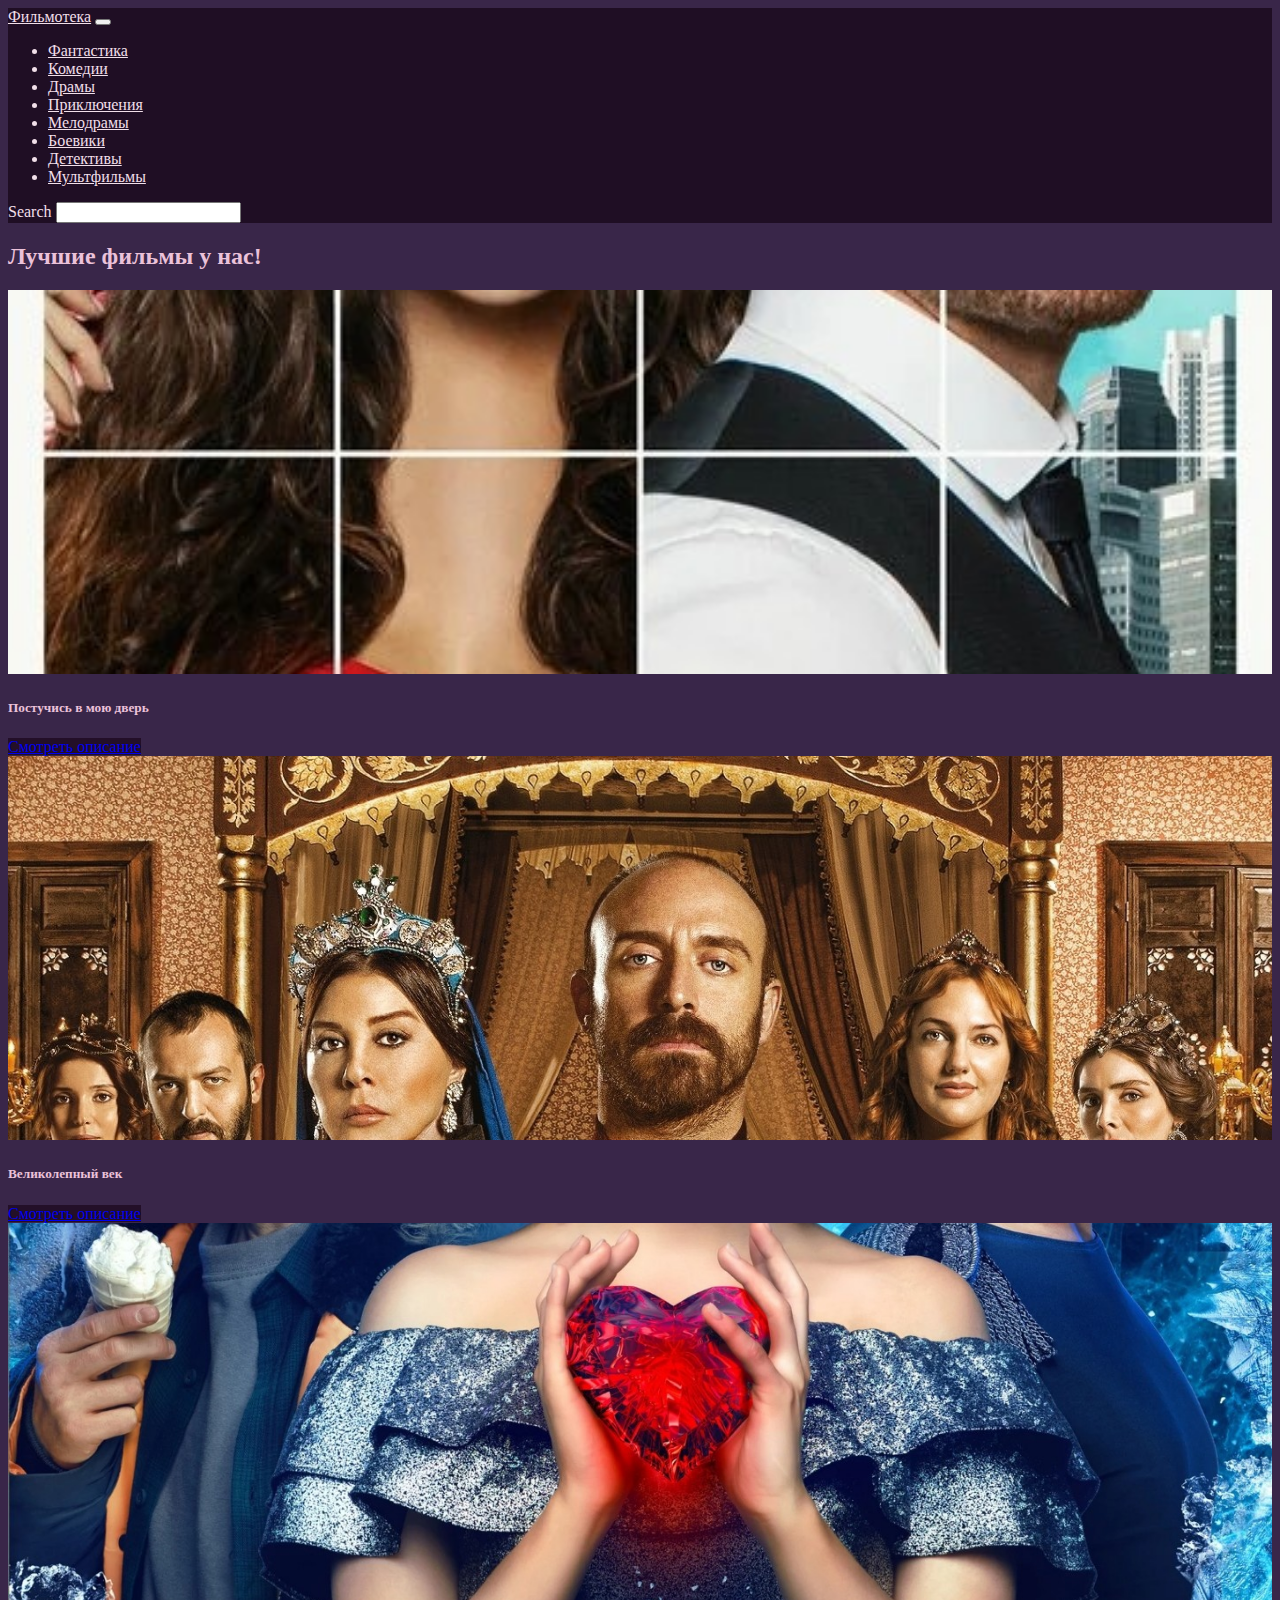
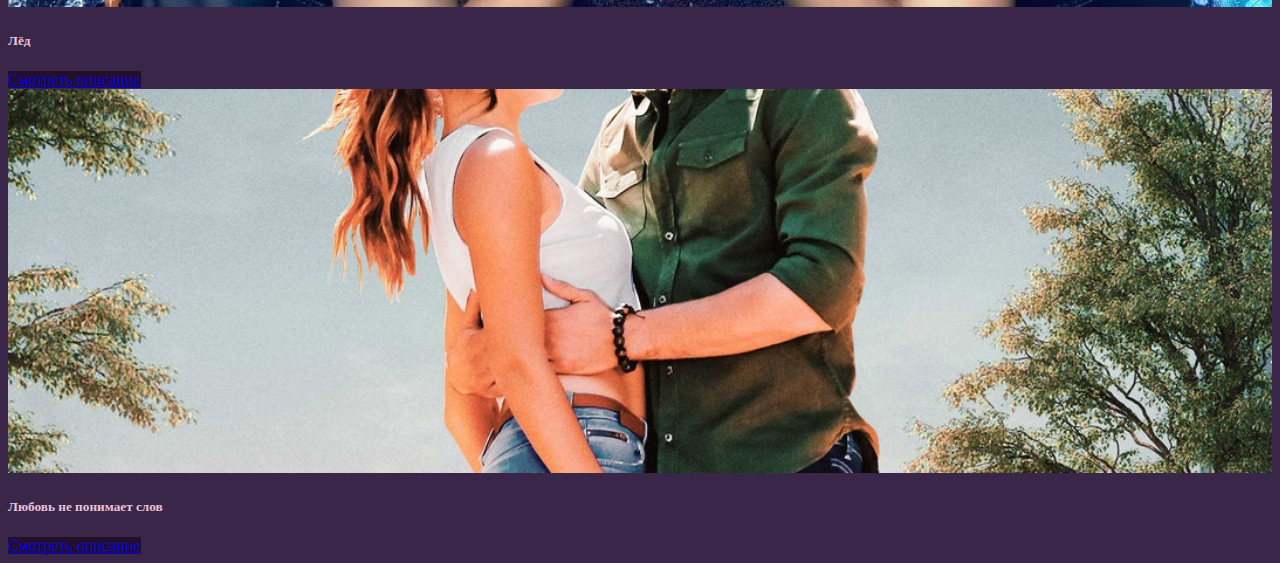
<file: melodrama.html>
<!DOCTYPE html>
<html lang="en">
<head>
  <meta charset="UTF-8">
  <meta http-equiv="X-UA-Compatible" content="IE=edge">
  <meta name="viewport" content="width=device-width, initial-scale=1.0">
  <title>filmlibrary</title>
  <link rel="stylesheet" href="style.css">

  <link href="https://cdn.jsdelivr.net/npm/bootstrap@5.3.0-alpha3/dist/css/bootstrap.min.css" rel="stylesheet" integrity="sha384-KK94CHFLLe+nY2dmCWGMq91rCGa5gtU4mk92HdvYe+M/SXH301p5ILy+dN9+nJOZ" crossorigin="anonymous">

</head>
<body style="background-color: rgba(50, 32, 150, 0.589);
color: rgb(185, 228, 187);">

<nav class="navbar navbar-expand-lg navbar-light navbar-custom-color">
  <div class="container-fluid">
    <a class="navbar-brand" href="home.html">Фильмотека</a>
    <button class="navbar-toggler" type="button" data-bs-toggle="collapse" data-bs-target="#navbarSupportedContent" aria-controls="navbarSupportedContent" aria-expanded="false" aria-label="Toggle navigation">
      <span class="navbar-toggler-icon"></span>
    </button>
    <div class="collapse navbar-collapse" id="navbarSupportedContent">
      <ul class="navbar-nav me-auto mb-2 mb-lg-0">
        <li class="nav-item">
          <a class="nav-link active" aria-current="page" href="fantasy.html">Фантастика</a>
        </li>
        <li class="nav-item">
          <a class="nav-link" href="comedy.html">Комедии</a>
        </li>
        <li class="nav-item">
          <a class="nav-link" href="drama.html">Драмы</a>
        </li>
        <li class="nav-item">
          <a class="nav-link" href="adventure.html">Приключения</a>
        </li>
        <li class="nav-item">
          <a class="nav-link" href="melodrama.html">Мелодрамы</a>
        </li>
        <li class="nav-item">
          <a class="nav-link" href="action-movie.html">Боевики</a>
        </li>
        <li class="nav-item">
          <a class="nav-link" href="detective.html">Детективы</a>
        </li>
        <li class="nav-item">
          <a class="nav-link" href="cartoons.html">Мультфильмы</a>
        </li>
      </ul>
      <label for="searchbox">Search</label>
      <input 
        type="search" 
        oninput="liveSearch()" 
        id="searchbox" 
      >
    </div>
  </div>
</nav>



  <h2 class="text-center my-5">Лучшие фильмы у нас!</h1>



    <div class="row row-cols-2 row-cols-md-4 g-5 mx-3">
      <div class="col cards">
        <div class="card">
          <img src="/img/melodrama/1.jpg" class="card-img-top" alt="...">
          <div class="card-body">
            <h5 class="card-title">Постучись в мою дверь</h5>
            <a href="#" class="btn btn-primary">Смотреть описание</a>
          </div>
        </div>
      </div>
  
      <div class="col cards">
        <div class="card">
          <img src="/img/melodrama/2.jpg" class="card-img-top" alt="...">
          <div class="card-body">
            <h5 class="card-title">Великолепный век</h5>
            <a href="#" class="btn btn-primary">Смотреть описание</a>
          </div>
        </div>
      </div>
  
      <div class="col cards">
        <div class="card">
          <img src="/img/melodrama/3.jpg" class="card-img-top" alt="...">
          <div class="card-body">
            <h5 class="card-title">Лёд</h5>
            <a href="#" class="btn btn-primary">Смотреть описание</a>
          </div>
        </div>
      </div>
  
      <div class="col cards">
        <div class="card">
          <img src="/img/melodrama/4.jpg" class="card-img-top" alt="...">
          <div class="card-body">
            <h5 class="card-title">Любовь не понимает слов</h5>
            <a href="#" class="btn btn-primary">Смотреть описание</a>
          </div>
        </div>
      </div>
  
      
    </div>

  <script>
    function liveSearch() {
      // Locate the card elements
      let cards = document.querySelectorAll('.cards')
      // Locate the search input
      let search_query = document.getElementById("searchbox").value;
      // Loop through the cards
      for (var i = 0; i < cards.length; i++) {
        // If the text is within the card...
        if (cards[i].innerText.toLowerCase()
          // ...and the text matches the search query...
          .includes(search_query.toLowerCase())) {
          // ...remove the `.is-hidden` class.
          cards[i].classList.remove("is-hidden");
        } else {
          // Otherwise, add the class.
          cards[i].classList.add("is-hidden");
        }
      }
    }
  </script>
  <script src="https://cdn.jsdelivr.net/npm/bootstrap@5.3.0-alpha3/dist/js/bootstrap.bundle.min.js" integrity="sha384-ENjdO4Dr2bkBIFxQpeoTz1HIcje39Wm4jDKdf19U8gI4ddQ3GYNS7NTKfAdVQSZe" crossorigin="anonymous"></script>

</body>
</html>
</file>
<file: style.css>
.navbar-custom-color {
  background-color: rgb(31, 14, 36) !important;
  color: rgb(241, 223, 233) !important;
}
.nav-link, .navbar-brand {
  color: rgb(241, 223, 233) !important;
}

div.sticky {
  position: -webkit-sticky; /* Safari */
  position: sticky;
  top: 0;
}
.card-img-top {
  width: 100%;
  height: 30vw;
  object-fit: cover;
}

.is-hidden { display: none; }

body {
  background-color: rgb(57, 38, 73) !important;
  color: rgb(235, 194, 217) !important;
}

.btn-primary {
  background-color: rgb(35, 15, 40) !important;
}

.btn-primary:hover {
  background-color: rgb(74, 21, 97) !important;
}

/* .btn-primary:hover {
  background-color: rgb(83, 36, 155) !important;
} */
</file>
